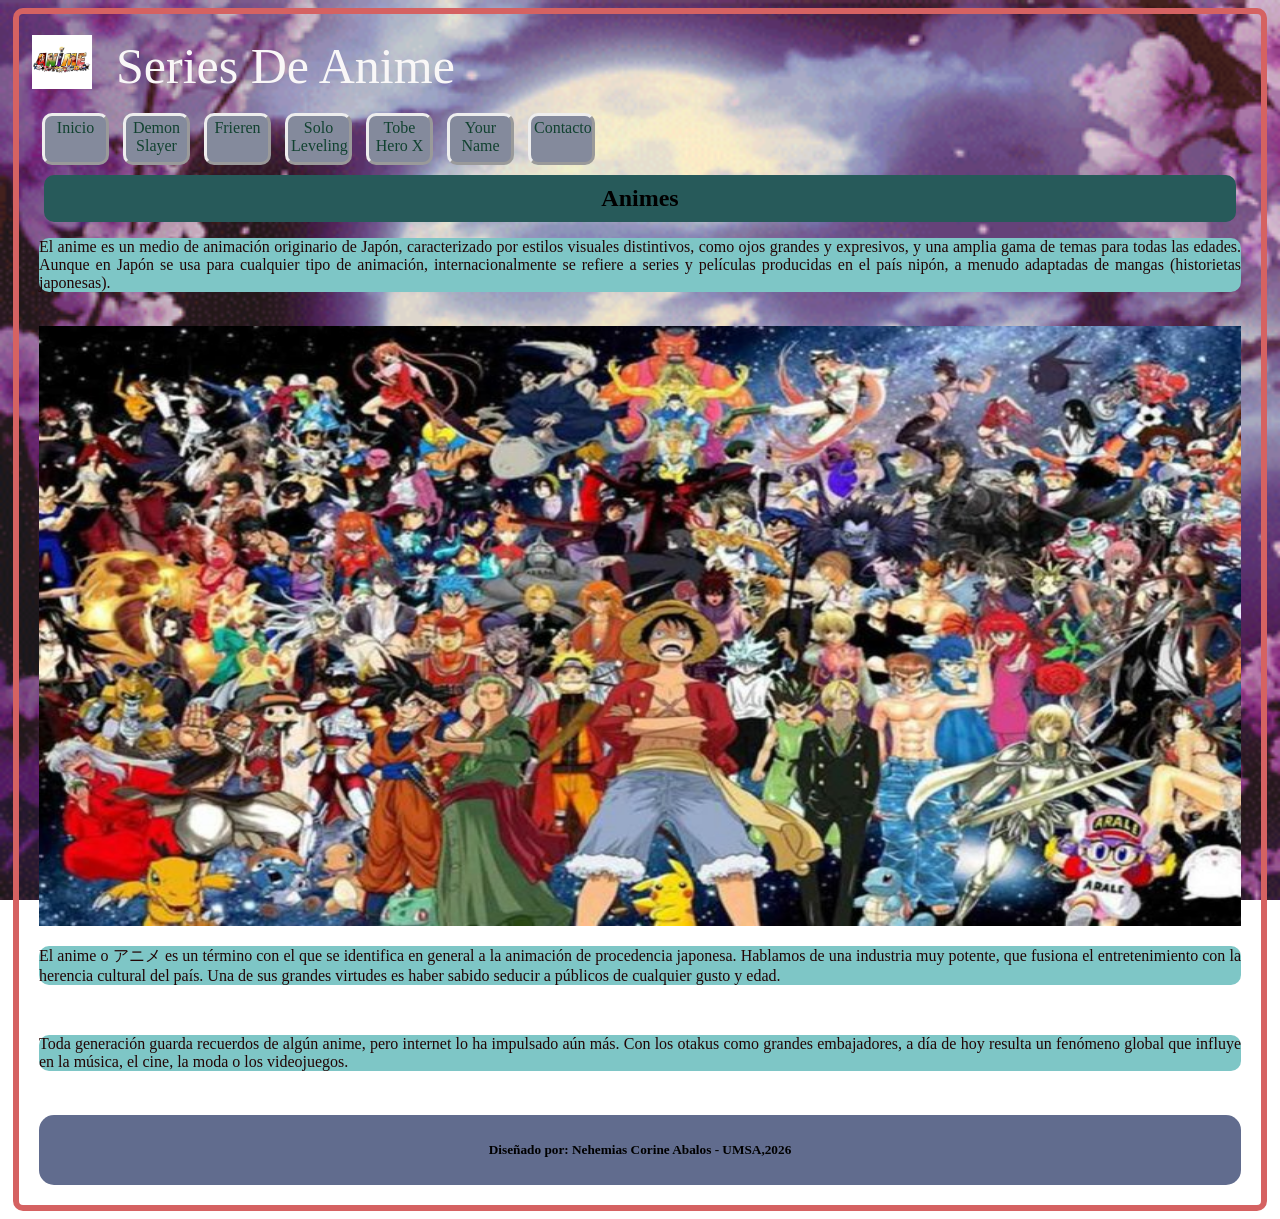
<file: index.html>
<!DOCTYPE html>
<html lang="en">
<head>
    <meta charset="UTF-8">
    <meta name="viewport" content="width=device-width, initial-scale=1.0">
    <title>Pagina de Anime</title>
    <link rel="stylesheet" href="css/estilo.css">
</head>
<body>
</html>
    <div class="padre">
        <header>
            <table>
                <tr>
                    <td><div class="logo"><img src="img/anime-logo-square.png" alt="" height="50px" width="60px"> </div></td>
                    <td><div class="titulo">Series De Anime</div></td>
                </tr>
            </table>
        </header>
        <nav>
            <table>
                <tr>
                    <td><div class="caja"><a href="#">Inicio</a></div></td>
                    <td><div class="caja"><a href="pag/Demon_Slayer.html">Demon Slayer</a></div></td>
                    <td><div class="caja"><a href="pag/Frieren.html">Frieren</a></div></td>
                    <td><div class="caja"><a href="pag/Solo_Leveling.html">Solo Leveling</a></div></td>
                    <td><div class="caja"><a href="pag/Tobe_HeroX.html">Tobe Hero X</a></div></td>
                    <td><div class="caja"><a href="pag/Your_Name.html">Your Name</a></div></td>
                    <td><div class="caja"><a href="pag/Contacto.html">Contacto</a></div></td>
                </tr>
            </table>
        </nav>
        <section>
            <h1 class="sub">Animes</h1>
            <p class="texto">El anime es un medio de animación originario de Japón, caracterizado por estilos visuales distintivos, como ojos grandes y expresivos, y una amplia gama de temas para todas las edades. Aunque en Japón se usa para cualquier tipo de animación, internacionalmente se refiere a series y películas producidas en el país nipón, a menudo adaptadas de mangas (historietas japonesas).</p><br>
            <img src="img/personajes-mas-populares-de-anime-660x4002x-768x491.jpg" height="600px" width="100%"> <br>
            <p class="texto">El anime o アニメ es un término con el que se identifica en general a la animación de procedencia japonesa. Hablamos de una industria muy potente, que fusiona el entretenimiento con la herencia cultural del país. Una de sus grandes virtudes es haber sabido seducir a públicos de cualquier gusto y edad.</p><br>
            <p class="texto">Toda generación guarda recuerdos de algún anime, pero internet lo ha impulsado aún más. Con los otakus como grandes embajadores, a día de hoy resulta un fenómeno global que influye en la música, el cine, la moda o los videojuegos.</p><br>
        </section>
        <footer>
            <h5>Diseñado por: Nehemias Corine Abalos - UMSA,2026</h5>
        </footer>
    </div>
</body>
</html>
</file>
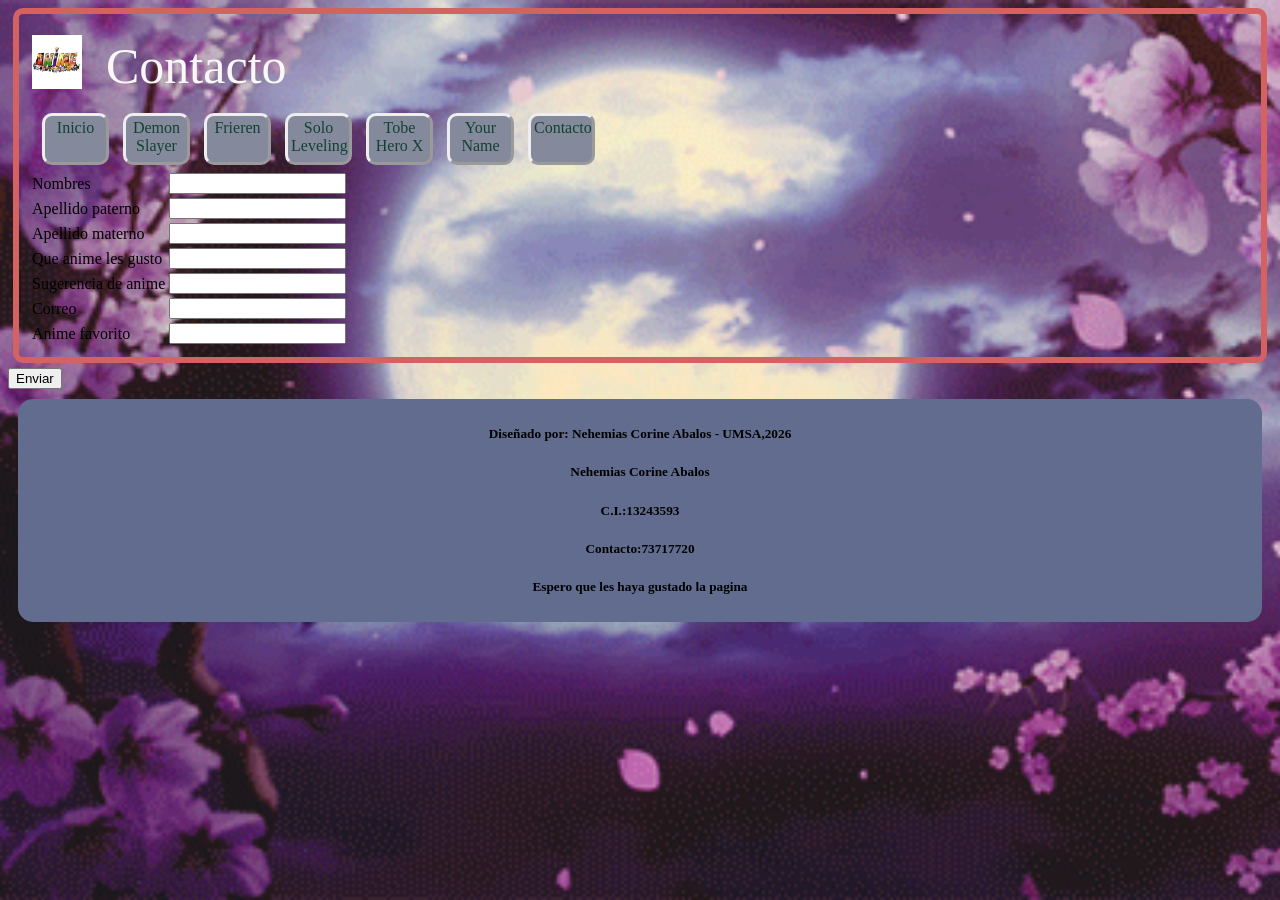
<file: pag/Contacto.html>
<!DOCTYPE html>
<html lang="en">
<head>
    <meta charset="UTF-8">
    <meta name="viewport" content="width=device-width, initial-scale=1.0">
    <title>Pagina de Anime</title>
    <link rel="stylesheet" href="../css/estilo.css">
</head>
<body>
</html>
    <div class="padre">
        <header>
            <table>
                <tr>
                    <td><div class="logo"><img src="../img/anime-logo-square.png" alt="" height="50px" width="50px"> </div></td>
                    <td><div class="titulo">Contacto</div></td>
                </tr>
            </table>
        </header>
        <nav>
            <table>
                <tr>
                    <td><div class="caja"><a href="../index.html">Inicio</a></div></td>
                    <td><div class="caja"><a href="../pag/Demon_Slayer.html">Demon Slayer</a></div></td>
                    <td><div class="caja"><a href="../pag/Frieren.html">Frieren</a></div></td>
                    <td><div class="caja"><a href="../pag/Solo_Leveling.html">Solo Leveling</a></div></td>
                    <td><div class="caja"><a href="../pag/Tobe_HeroX.html">Tobe Hero X</a></div></td>
                    <td><div class="caja"><a href="../pag/Your_Name.html">Your Name</a></div></td>
                    <td><div class="caja"><a href="#">Contacto</a></div></td>
                </tr>
            </table>
        </nav>
            <form>
                <table>
                    <tr>
                        <td>
                            <label>Nombres</label>
                        </td>
                        <td>
                            <input type="text">
                        </td>
                    </tr>
                    <tr>
                        <td>
                            <label>Apellido paterno</label>
                        </td>
                        <td>
                            <input type="text">
                        </td>
                    </tr>
                    <tr>
                        <td>
                            <label>Apellido materno</label>
                        </td>
                        <td>
                            <input type="text">
                        </td>
                    </tr>
                    <tr>
                        <td>
                            <label>Que anime les gusto</label>
                        </td>
                        <td>
                            <input type="text">
                    </tr>
                    <tr>
                        <td>
                            <label>Sugerencia de anime</label>
                        </td>
                        <td>
                            <input type="text">
                        </td>
                    </tr>
                    
                    <tr>
                        <td>
                            <label>Correo</label>
                        </td>
                        <td>
                            <input type="email">
                        </td>
                    </tr>
                    <tr>
                        <td>
                            <label>Anime favorito</label>
                        </td>
                        <td>
                            <input type="text">
                        </td>
                    </tr>
                </table>
            </form>
        </div>
    </div>
    <div class="enviar">
        <form>
            <button type="button">Enviar</button>
            <input type="hidden" name="action" value="enviar">
        </form>
    </div>
        <footer>
            <h5>Diseñado por: Nehemias Corine Abalos - UMSA,2026</h5>
            <h5>Nehemias Corine Abalos</h5>
            <h5>C.I.:13243593</h5>
            <h5>Contacto:73717720</h5>
            <h5>Espero que les haya gustado la pagina</h5>
        </footer>
    </div>
</body>
</html>
</file>
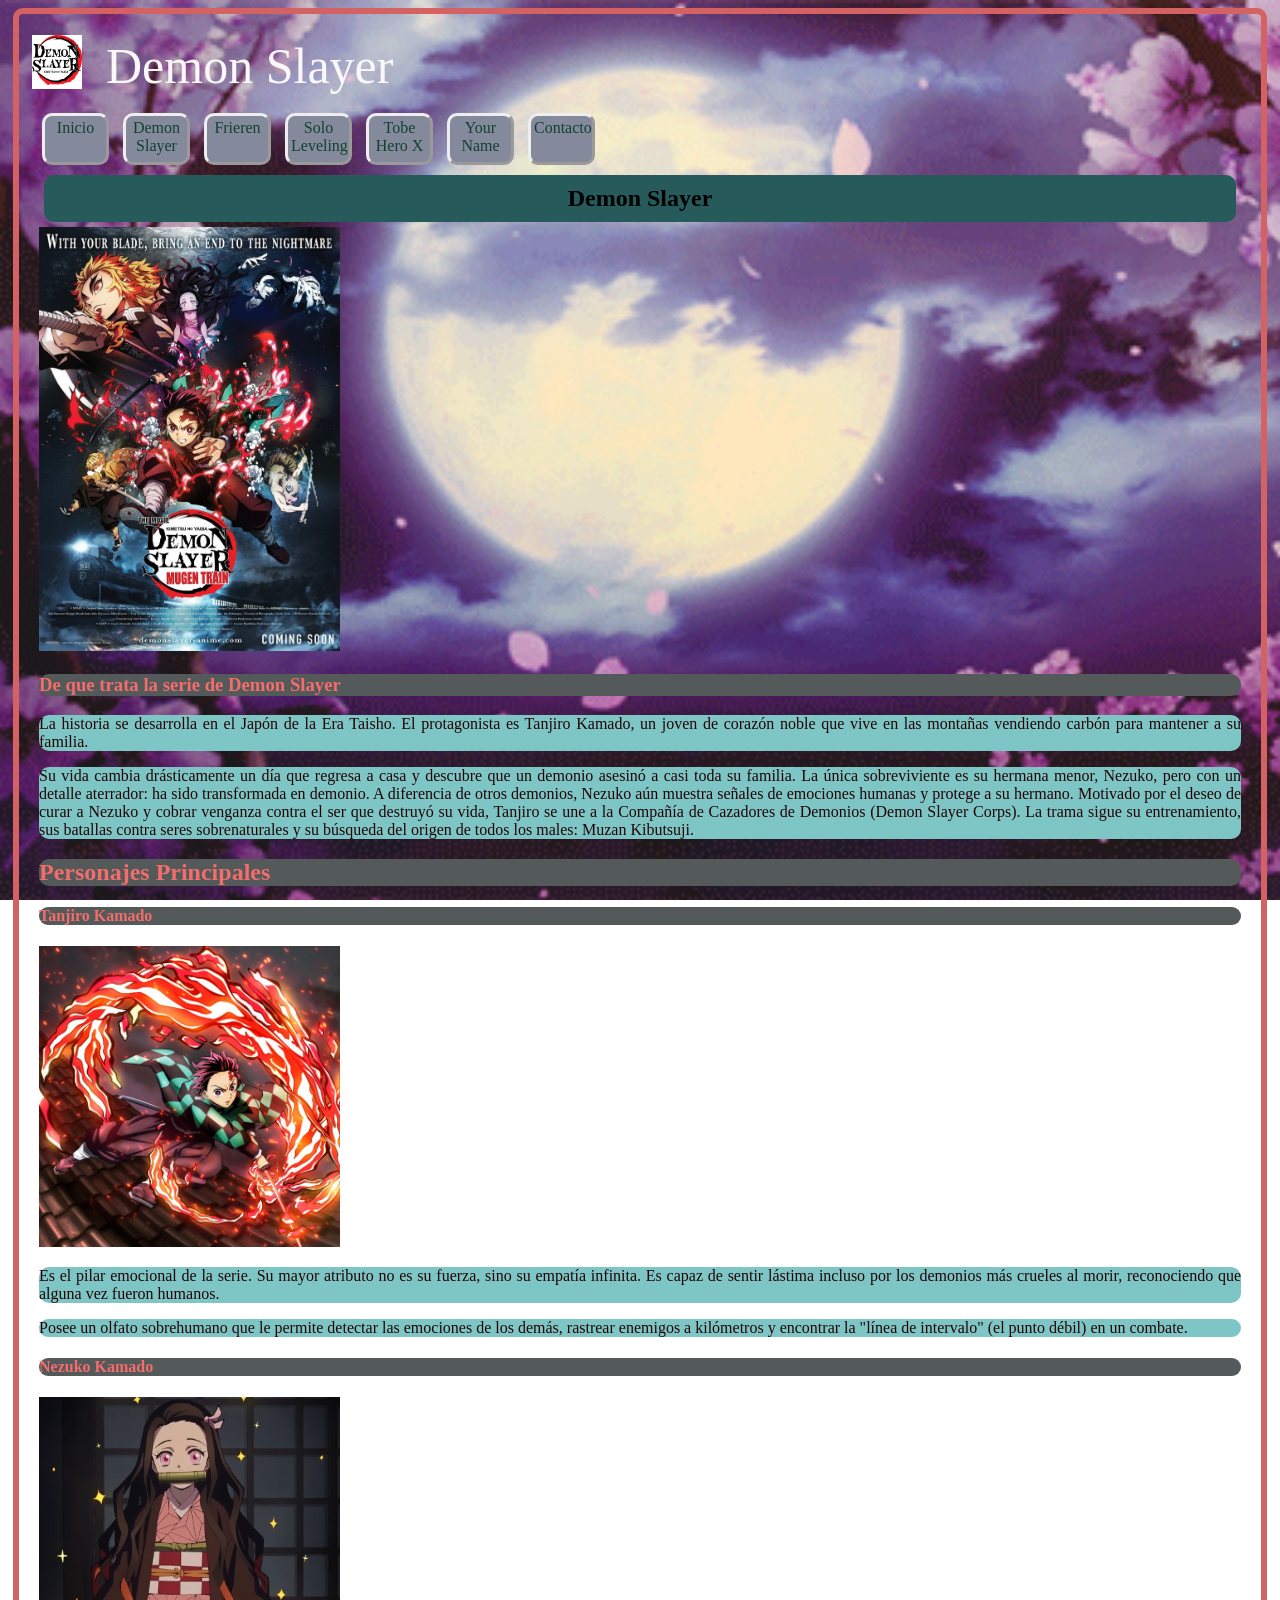
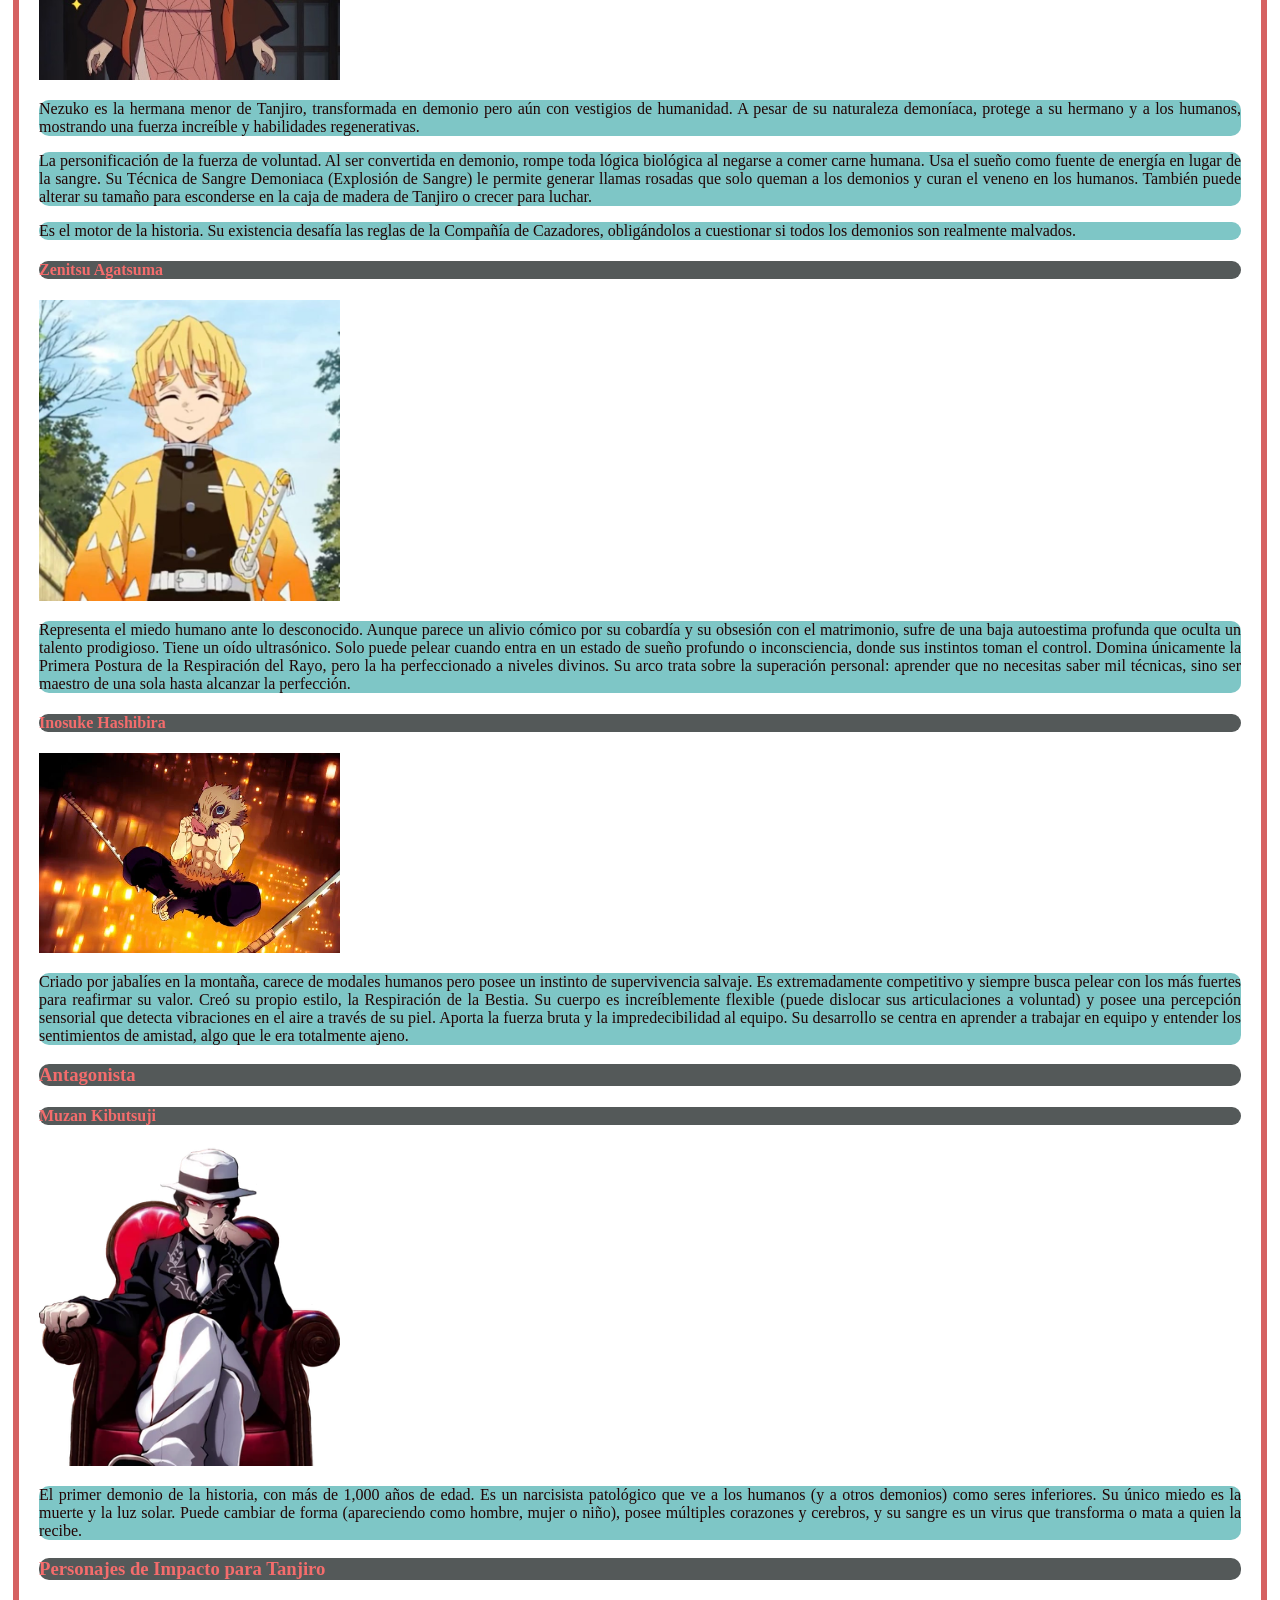
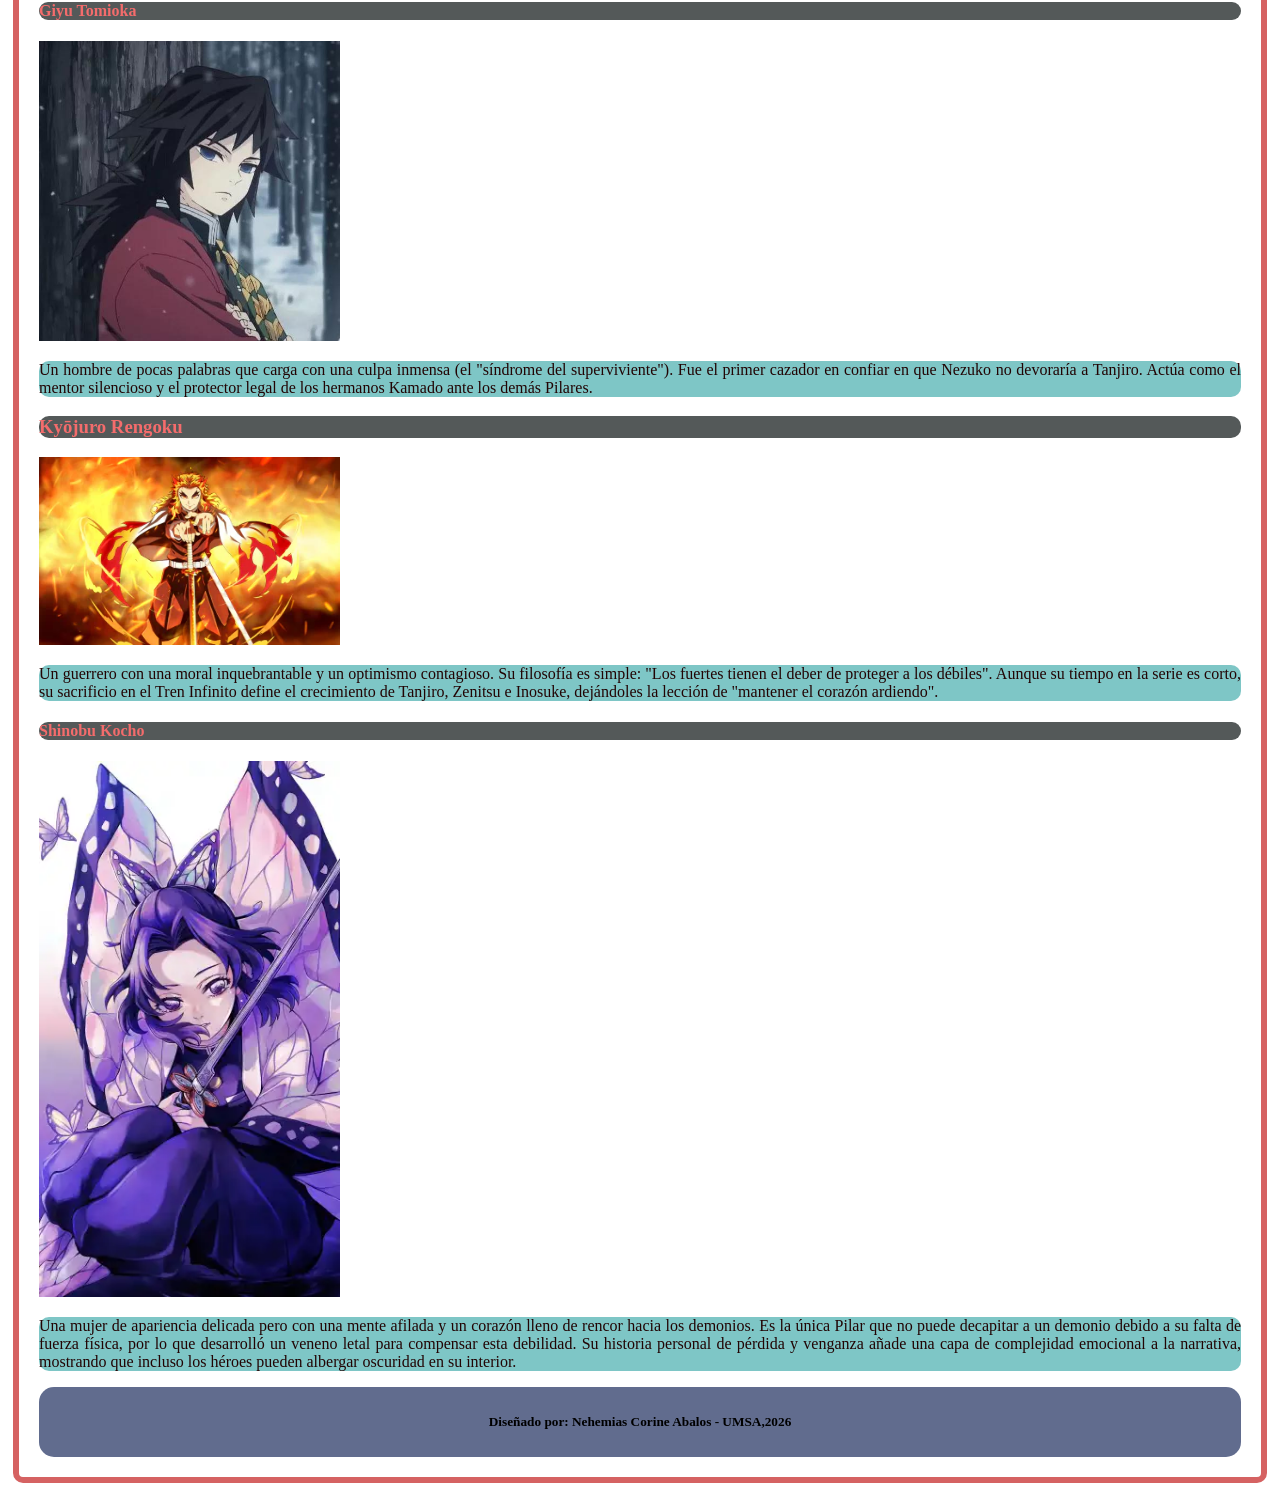
<file: pag/Demon_Slayer.html>
<!DOCTYPE html>
<html lang="en">
<head>
    <meta charset="UTF-8">
    <meta name="viewport" content="width=device-width, initial-scale=1.0">
    <title>Pagina de Anime</title>
    <link rel="stylesheet" href="../css/estilo.css">
</head>
<body>
</html>
    <div class="padre">
        <header>
            <table>
                <tr>
                    <td><div class="logo"><img src="../img/45053.webp" alt="" height="50px" width="50px"> </div></td>
                    <td><div class="titulo">Demon Slayer</div></td>
                </tr>
            </table>
        </header>
        <nav>
            <table>
                <tr>
                    <td><div class="caja"><a href="../index.html">Inicio</a></div></td>
                    <td><div class="caja"><a href="#">Demon Slayer</a></div></td>
                    <td><div class="caja"><a href="../pag/Frieren.html">Frieren</a></div></td>
                    <td><div class="caja"><a href="../pag/Solo_Leveling.html">Solo Leveling</a></div></td>
                    <td><div class="caja"><a href="../pag/Tobe_HeroX.html">Tobe Hero X</a></div></td>
                    <td><div class="caja"><a href="../pag/Your_Name.html">Your Name</a></div></td>
                    <td><div class="caja"><a href="../pag/Contacto.html">Contacto</a></div></td>
                </tr>
            </table>
        </nav>
        <section>
            <h1 class="sub">Demon Slayer</h1>
            <img src="../img/45049.jpg" alt="Demon Slayer" width="25%" height="25%">
            <h3 class="tex">De que trata la serie de Demon Slayer</h3>
            <p class="texto">La historia se desarrolla en el Japón de la Era Taisho. El protagonista es Tanjiro Kamado, un joven de corazón noble que vive en las montañas vendiendo carbón para mantener a su familia.</p>
            <p class="texto">Su vida cambia drásticamente un día que regresa a casa y descubre que un demonio asesinó a casi toda su familia. La única sobreviviente es su hermana menor, Nezuko, pero con un detalle aterrador: ha sido transformada en demonio.
            A diferencia de otros demonios, Nezuko aún muestra señales de emociones humanas y protege a su hermano. Motivado por el deseo de curar a Nezuko y cobrar venganza contra el ser que destruyó su vida, Tanjiro se une a la Compañía de Cazadores de Demonios (Demon Slayer Corps). La trama sigue su entrenamiento, sus batallas contra seres sobrenaturales y su búsqueda del origen de todos los males: Muzan Kibutsuji.</p>
            <h2 class="tex">Personajes Principales</h2>
            <h4 class="tex">Tanjiro Kamado</h4>
            <img src="../img/45073.jpg" alt="" width="25%" height="25%">
            <p class="texto">Es el pilar emocional de la serie. Su mayor atributo no es su fuerza, sino 
                su empatía infinita. Es capaz de sentir lástima incluso por los demonios más crueles al morir, reconociendo que alguna vez fueron humanos.</p>
            <p class="texto"> Posee un olfato sobrehumano que le permite detectar las emociones de los demás, rastrear enemigos a kilómetros y encontrar la "línea de intervalo" (el punto débil) en un combate.</p>
            <h4 class="tex">Nezuko Kamado</h4>
            <img src="../img/45074.jpg" alt="" width="25%" height="25%">
            <p class="texto">Nezuko es la hermana menor de Tanjiro, transformada en demonio pero aún con vestigios de humanidad. A pesar de su naturaleza demoníaca, protege a su hermano y a los humanos, mostrando una fuerza increíble y habilidades regenerativas.</p>
            <p class="texto">La personificación de la fuerza de voluntad. Al ser convertida en demonio, rompe toda lógica biológica al negarse a comer carne humana. Usa el sueño como fuente de energía en lugar de la sangre.
                Su Técnica de Sangre Demoniaca (Explosión de Sangre) le permite generar llamas rosadas que solo queman a los demonios y curan el veneno en los humanos. También puede alterar su tamaño para esconderse en la caja de madera de Tanjiro o crecer para luchar.</p>
                <p class="texto">Es el motor de la historia. Su existencia desafía las reglas de la Compañía de Cazadores, obligándolos a cuestionar si todos los demonios son realmente malvados.</p>
            <h4 class="tex">Zenitsu Agatsuma</h4>
            <img src="../img/45075.jpg" alt="" width="25%" height="25%">
            <p class="texto">Representa el miedo humano ante lo desconocido. Aunque parece un alivio cómico por su cobardía y su obsesión con el matrimonio, sufre de una baja autoestima profunda que oculta un talento prodigioso.
                Tiene un oído ultrasónico. Solo puede pelear cuando entra en un estado de sueño profundo o inconsciencia, donde sus instintos toman el control. Domina únicamente la Primera Postura de la Respiración del Rayo, pero la ha perfeccionado a niveles divinos.
                Su arco trata sobre la superación personal: aprender que no necesitas saber mil técnicas, sino ser maestro de una sola hasta alcanzar la perfección.</p>
            <h4 class="tex">Inosuke Hashibira</h4>
            <img src="../img/45076.webp" alt="" width="25%" height="25%">
            <p class="texto">Criado por jabalíes en la montaña, carece de modales humanos pero posee un instinto de supervivencia salvaje. Es extremadamente competitivo y siempre busca pelear con los más fuertes para reafirmar su valor.
                Creó su propio estilo, la Respiración de la Bestia. Su cuerpo es increíblemente flexible (puede dislocar sus articulaciones a voluntad) y posee una percepción sensorial que detecta vibraciones en el aire a través de su piel.
                Aporta la fuerza bruta y la impredecibilidad al equipo. Su desarrollo se centra en aprender a trabajar en equipo y entender los sentimientos de amistad, algo que le era totalmente ajeno.</p>
            <h3 class="tex">Antagonista</h3>
            <h4 class="tex">Muzan Kibutsuji</h4>
            <img src="../img/45077.webp" alt="" width="25%" height="25%">
            <p class="texto">El primer demonio de la historia, con más de 1,000 años de edad. Es un narcisista patológico que ve a los humanos (y a otros demonios) como seres inferiores. Su único miedo es la muerte y la luz solar.
                Puede cambiar de forma (apareciendo como hombre, mujer o niño), posee múltiples corazones y cerebros, y su sangre es un virus que transforma o mata a quien la recibe.</p>
            <h3 class="tex">Personajes de Impacto para Tanjiro</h3>
            <h4 class="tex">Giyu Tomioka</h4>
            <img src="../img/45078.jpg" alt="" width="25%" height="25%">
            <p class="texto">Un hombre de pocas palabras que carga con una culpa inmensa (el "síndrome del superviviente"). Fue el primer cazador en confiar en que Nezuko no devoraría a Tanjiro.
                Actúa como el mentor silencioso y el protector legal de los hermanos Kamado ante los demás Pilares.</p>
            <h3 class="tex">Kyōjuro Rengoku</h3>
            <img src="../img/45079.webp" alt="" width="25%" height="25%">
            <p class="texto">Un guerrero con una moral inquebrantable y un optimismo contagioso. Su filosofía es simple: "Los fuertes tienen el deber de proteger a los débiles".
                Aunque su tiempo en la serie es corto, su sacrificio en el Tren Infinito define el crecimiento de Tanjiro, Zenitsu e Inosuke, dejándoles la lección de "mantener el corazón ardiendo".</p>
            <h4 class="tex">Shinobu Kocho</h4>
            <img src="../img/45080.webp" alt="" width="25%" height="25%">
            <p class="texto">Una mujer de apariencia delicada pero con una mente afilada y un corazón lleno de rencor hacia los demonios. Es la única Pilar que no puede decapitar a un demonio debido a su falta de fuerza física, por lo que desarrolló un veneno letal para compensar esta debilidad.
                Su historia personal de pérdida y venganza añade una capa de complejidad emocional a la narrativa, mostrando que incluso los héroes pueden albergar oscuridad en su interior.</p>
            </p>
        </section>
        <footer>
            <h5>Diseñado por: Nehemias Corine Abalos - UMSA,2026</h5>
        </footer>
    </div>
</body>
</html>
</file>
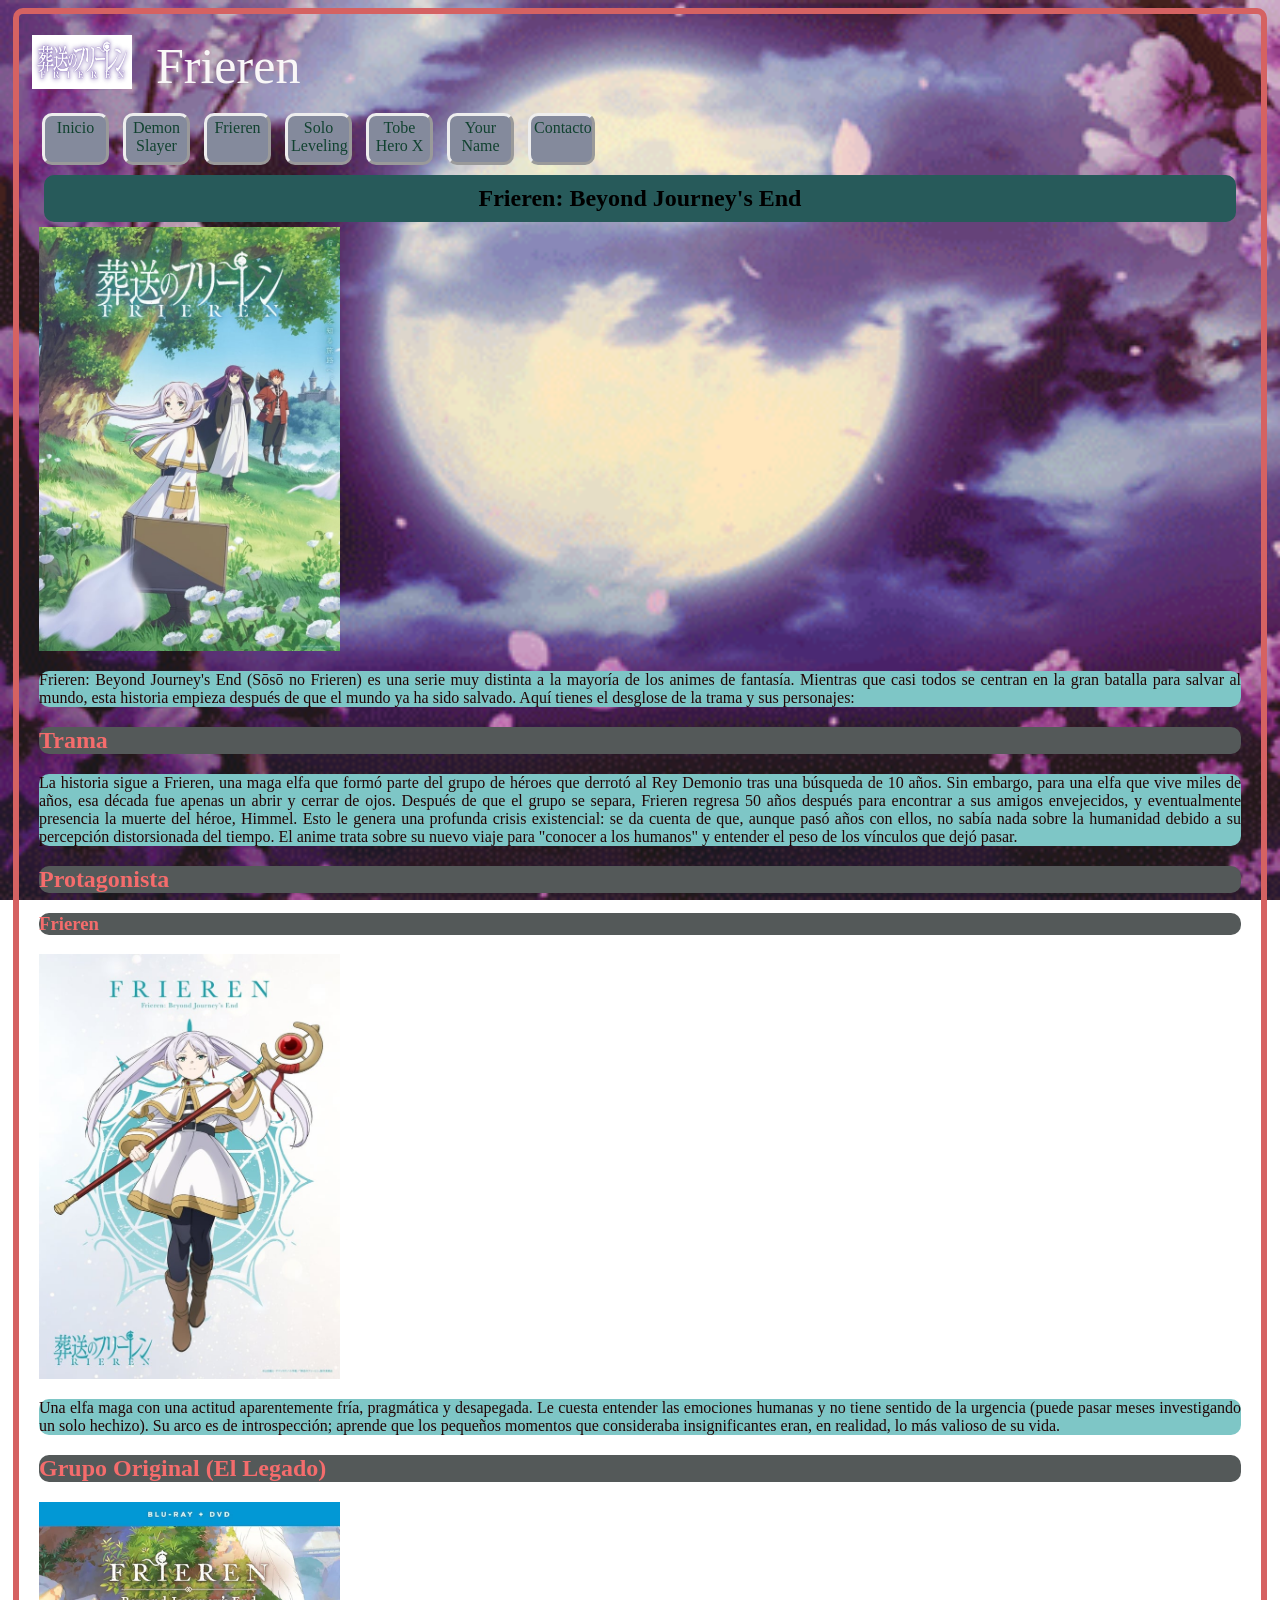
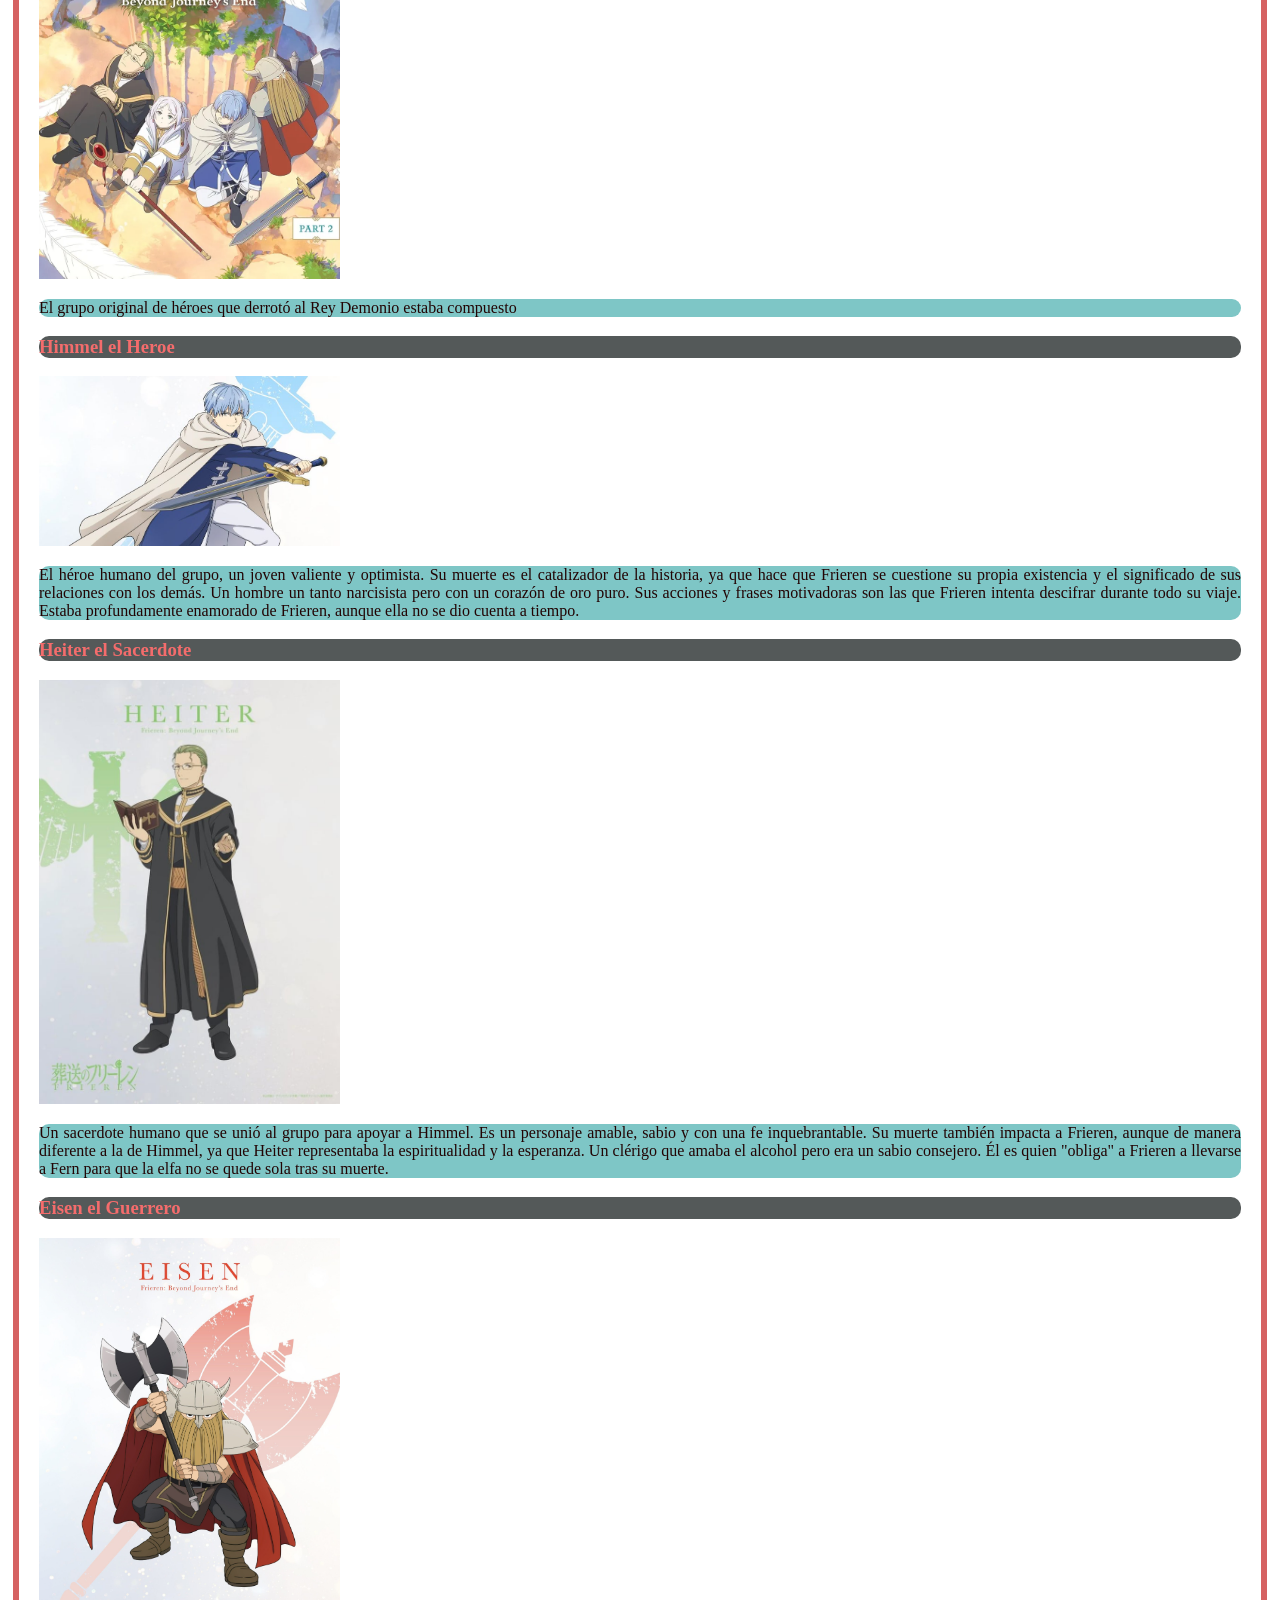
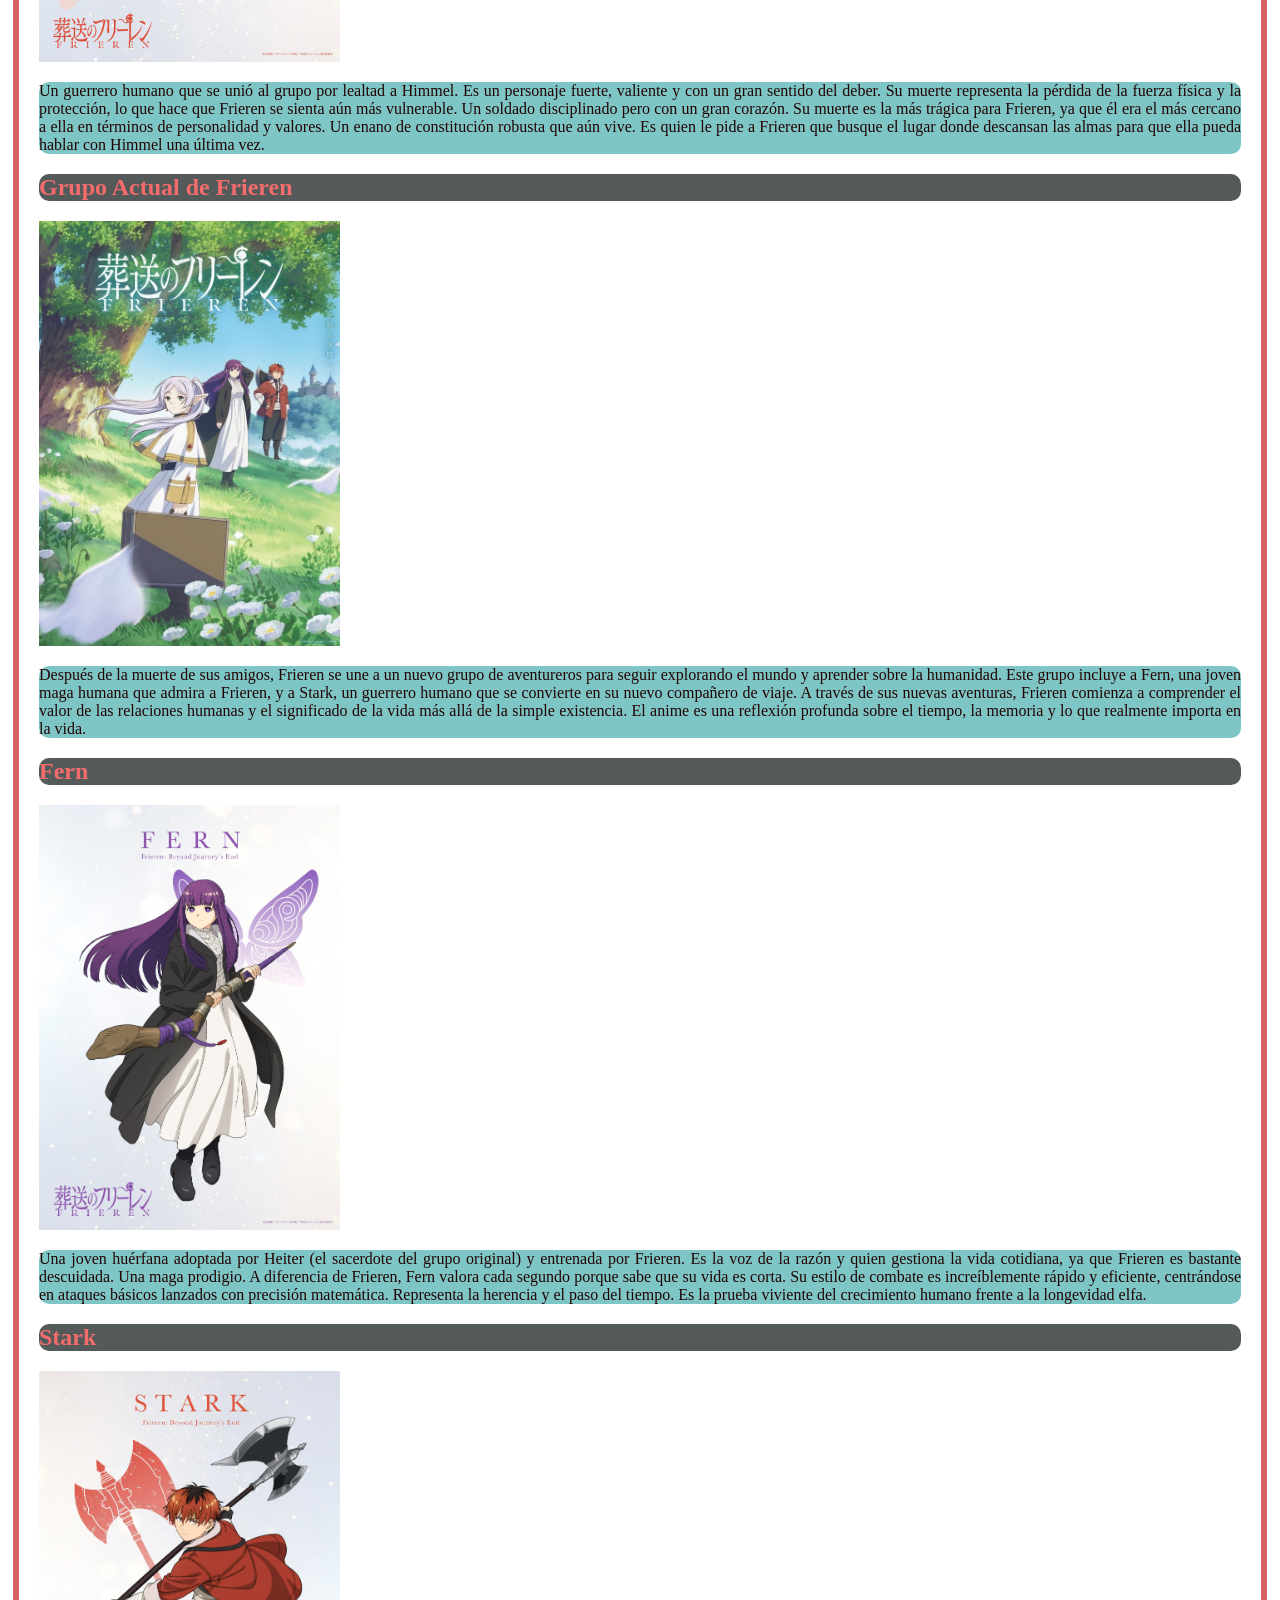
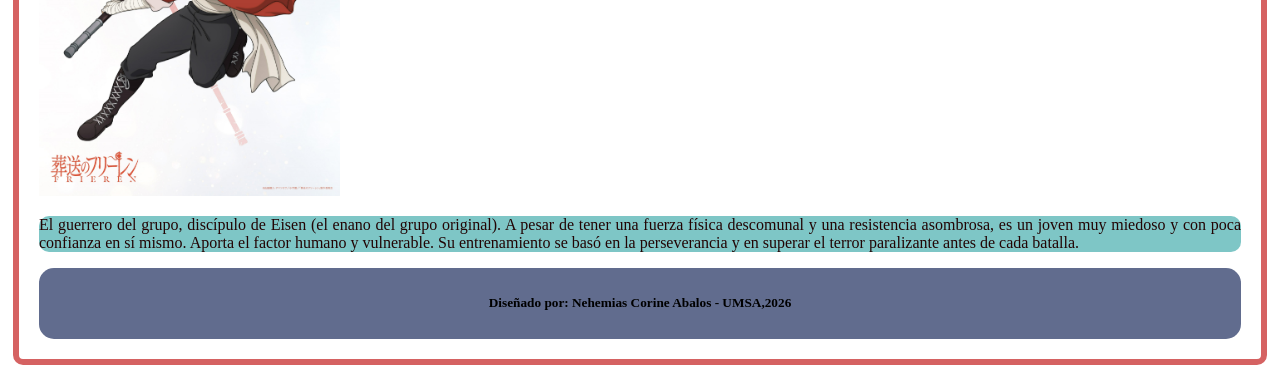
<file: pag/Frieren.html>
<!DOCTYPE html>
<html lang="en">
<head>
    <meta charset="UTF-8">
    <meta name="viewport" content="width=device-width, initial-scale=1.0">
    <title>Pagina de Anime</title>
    <link rel="stylesheet" href="../css/estilo.css">
</head>
<body>
</html>
    <div class="padre">
        <header>
            <table>
                <tr>
                    <td><div class="logo"><img src="../img/Sōsō_no_Frieren_logo.png" alt="" height="50px" width="100px"> </div></td>
                    <td><div class="titulo">Frieren</div></td>
                </tr>
            </table>
        </header>
        <nav>
            <table>
                <tr>
                    <td><div class="caja"><a href="../index.html">Inicio</a></div></td>
                    <td><div class="caja"><a href="../pag/Demon_Slayer.html">Demon Slayer</a></div></td>
                    <td><div class="caja"><a href="#">Frieren</a></div></td>
                    <td><div class="caja"><a href="../pag/Solo_Leveling.html">Solo Leveling</a></div></td>
                    <td><div class="caja"><a href="../pag/Tobe_HeroX.html">Tobe Hero X</a></div></td>
                    <td><div class="caja"><a href="../pag/Your_Name.html">Your Name</a></div></td>
                    <td><div class="caja"><a href="../pag/Contacto.html">Contacto</a></div></td>
                </tr>
            </table>
        </nav>
        <section>
            <h1 class="sub">Frieren: Beyond Journey's End</h1>
            <img src="../img/45057.jpg" alt="" height="25%" width="25%">
            <p class="texto">Frieren: Beyond Journey's End (Sōsō no Frieren) es una serie muy distinta a la mayoría de los animes de fantasía. Mientras que casi todos se centran en la gran batalla para salvar al mundo, esta historia empieza después de que el mundo ya ha sido salvado.
                Aquí tienes el desglose de la trama y sus personajes:</p>
            <h2 class="tex">Trama</h2>
            <p class="texto">La historia sigue a Frieren, una maga elfa que formó parte del grupo de héroes que derrotó al Rey Demonio tras una búsqueda de 10 años. Sin embargo, para una elfa que vive miles de años, esa década fue apenas un abrir y cerrar de ojos.
                Después de que el grupo se separa, Frieren regresa 50 años después para encontrar a sus amigos envejecidos, y eventualmente presencia la muerte del héroe, Himmel. Esto le genera una profunda crisis existencial: se da cuenta de que, aunque pasó años con ellos, no sabía nada sobre la humanidad debido a su percepción distorsionada del tiempo. El anime trata sobre su nuevo viaje para "conocer a los humanos" y entender el peso de los vínculos que dejó pasar.</p>
                <h2 class="tex">Protagonista</h2>
                <h3 class="tex">Frieren</h3>
                <img src="../img/45055.jpg" alt="" height="25%" width="25%">
                <p class="texto">Una elfa maga con una actitud aparentemente fría, pragmática y desapegada. Le cuesta entender las emociones humanas y no tiene sentido de la urgencia (puede pasar meses investigando un solo hechizo).
                    Su arco es de introspección; aprende que los pequeños momentos que consideraba insignificantes eran, en realidad, lo más valioso de su vida.
                </p>
                <h2 class="tex">Grupo Original (El Legado)</h2>
                <img src="../img/45054.webp" alt="" height="25%" width="25%">
                <p class="texto">El grupo original de héroes que derrotó al Rey Demonio estaba compuesto
                <h3 class="tex">Himmel el Heroe</h3>
                <img src="../img/frieren-himmel-battle-character-visual-e1693745550446.jpg" alt="" height="25%" width="25%">
                <p class="texto">El héroe humano del grupo, un joven valiente y optimista. Su muerte es el catalizador de la historia, ya que hace que Frieren se cuestione su propia existencia y el significado de sus relaciones con los demás.
                    Un hombre un tanto narcisista pero con un corazón de oro puro. Sus acciones y frases motivadoras son las que Frieren intenta descifrar durante todo su viaje. Estaba profundamente enamorado de Frieren, aunque ella no se dio cuenta a tiempo.</p>
                <h3 class="tex">Heiter el Sacerdote</h3>
                <img src="../img/how-strong-was-heiter-v0-zskvpri0b6rg1.jpeg" alt="" height="25%" width="25%">
                <p class="texto">Un sacerdote humano que se unió al grupo para apoyar a Himmel. Es un personaje amable, sabio y con una fe inquebrantable. Su muerte también impacta a Frieren, aunque de manera diferente a la de Himmel, ya que Heiter representaba la espiritualidad y la esperanza.
                    Un clérigo que amaba el alcohol pero era un sabio consejero. Él es quien "obliga" a Frieren a llevarse a Fern para que la elfa no se quede sola tras su muerte.</p>
                <h3 class="tex">Eisen el Guerrero</h3>
                <img src="../img/frieren-eisen-battle-character-visual-scaled.jpg" alt="" height="25%" width="25%">
                <p class="texto">Un guerrero humano que se unió al grupo por lealtad a Himmel. Es un personaje fuerte, valiente y con un gran sentido del deber. Su muerte representa la pérdida de la fuerza física y la protección, lo que hace que Frieren se sienta aún más vulnerable.
                    Un soldado disciplinado pero con un gran corazón. Su muerte es la más trágica para Frieren, ya que él era el más cercano a ella en términos de personalidad y valores.
                    Un enano de constitución robusta que aún vive. Es quien le pide a Frieren que busque el lugar donde descansan las almas para que ella pueda hablar con Himmel una última vez.</p>
                <h2 class="tex">Grupo Actual de Frieren</h2>
                <img src="../img/45057.jpg" alt="" height="25%" width="25%">
                <p class="texto">Después de la muerte de sus amigos, Frieren se une a un nuevo grupo de aventureros para seguir explorando el mundo y aprender sobre la humanidad. Este grupo incluye a Fern, una joven maga humana que admira a Frieren, y a Stark, un guerrero humano que se convierte en su nuevo compañero de viaje.
                    A través de sus nuevas aventuras, Frieren comienza a comprender el valor de las relaciones humanas y el significado de la vida más allá de la simple existencia. El anime es una reflexión profunda sobre el tiempo, la memoria y lo que realmente importa en la vida.</p>
                <h2 class="tex">Fern</h2>
                <img src="../img/filters_quality(95)format(webp).jpeg" alt="" height="25%" width="25%">
                <p class="texto">Una joven huérfana adoptada por Heiter (el sacerdote del grupo original) y entrenada por Frieren. Es la voz de la razón y quien gestiona la vida cotidiana, ya que Frieren es bastante descuidada.
                    Una maga prodigio. A diferencia de Frieren, Fern valora cada segundo porque sabe que su vida es corta. Su estilo de combate es increíblemente rápido y eficiente, centrándose en ataques básicos lanzados con precisión matemática.
                    Representa la herencia y el paso del tiempo. Es la prueba viviente del crecimiento humano frente a la longevidad elfa.
                </p>
                <h2 class="tex">Stark</h2>
                <img src="../img/filters_quality(95)format(webp) (1).jpeg" alt="" height="25%" width="25%">
                <p class="texto">El guerrero del grupo, discípulo de Eisen (el enano del grupo original). A pesar de tener una fuerza física descomunal y una resistencia asombrosa, es un joven muy miedoso y con poca confianza en sí mismo.
                    Aporta el factor humano y vulnerable. Su entrenamiento se basó en la perseverancia y en superar el terror paralizante antes de cada batalla.
                </p>  
            </p>
        </section>
        <footer>
            <h5>Diseñado por: Nehemias Corine Abalos - UMSA,2026</h5>
        </footer>
    </div>
</body>
</html>
</file>
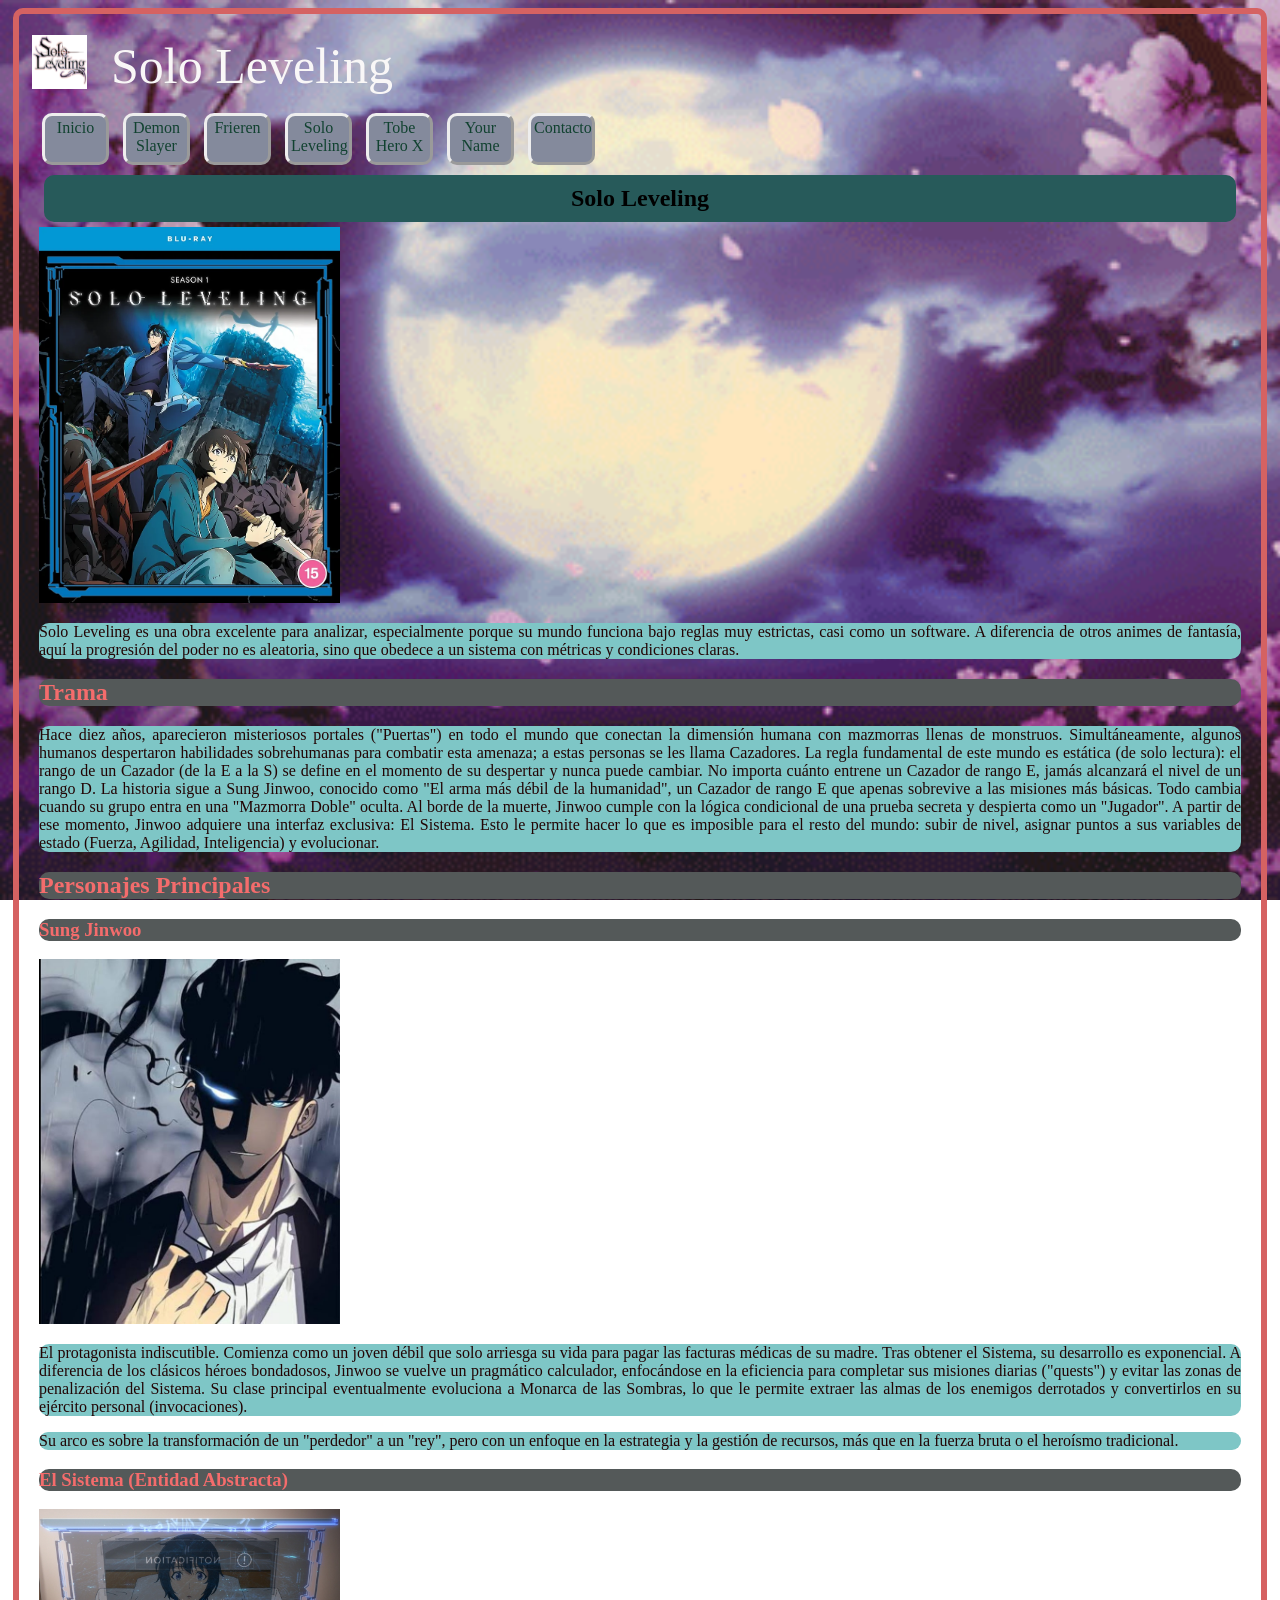
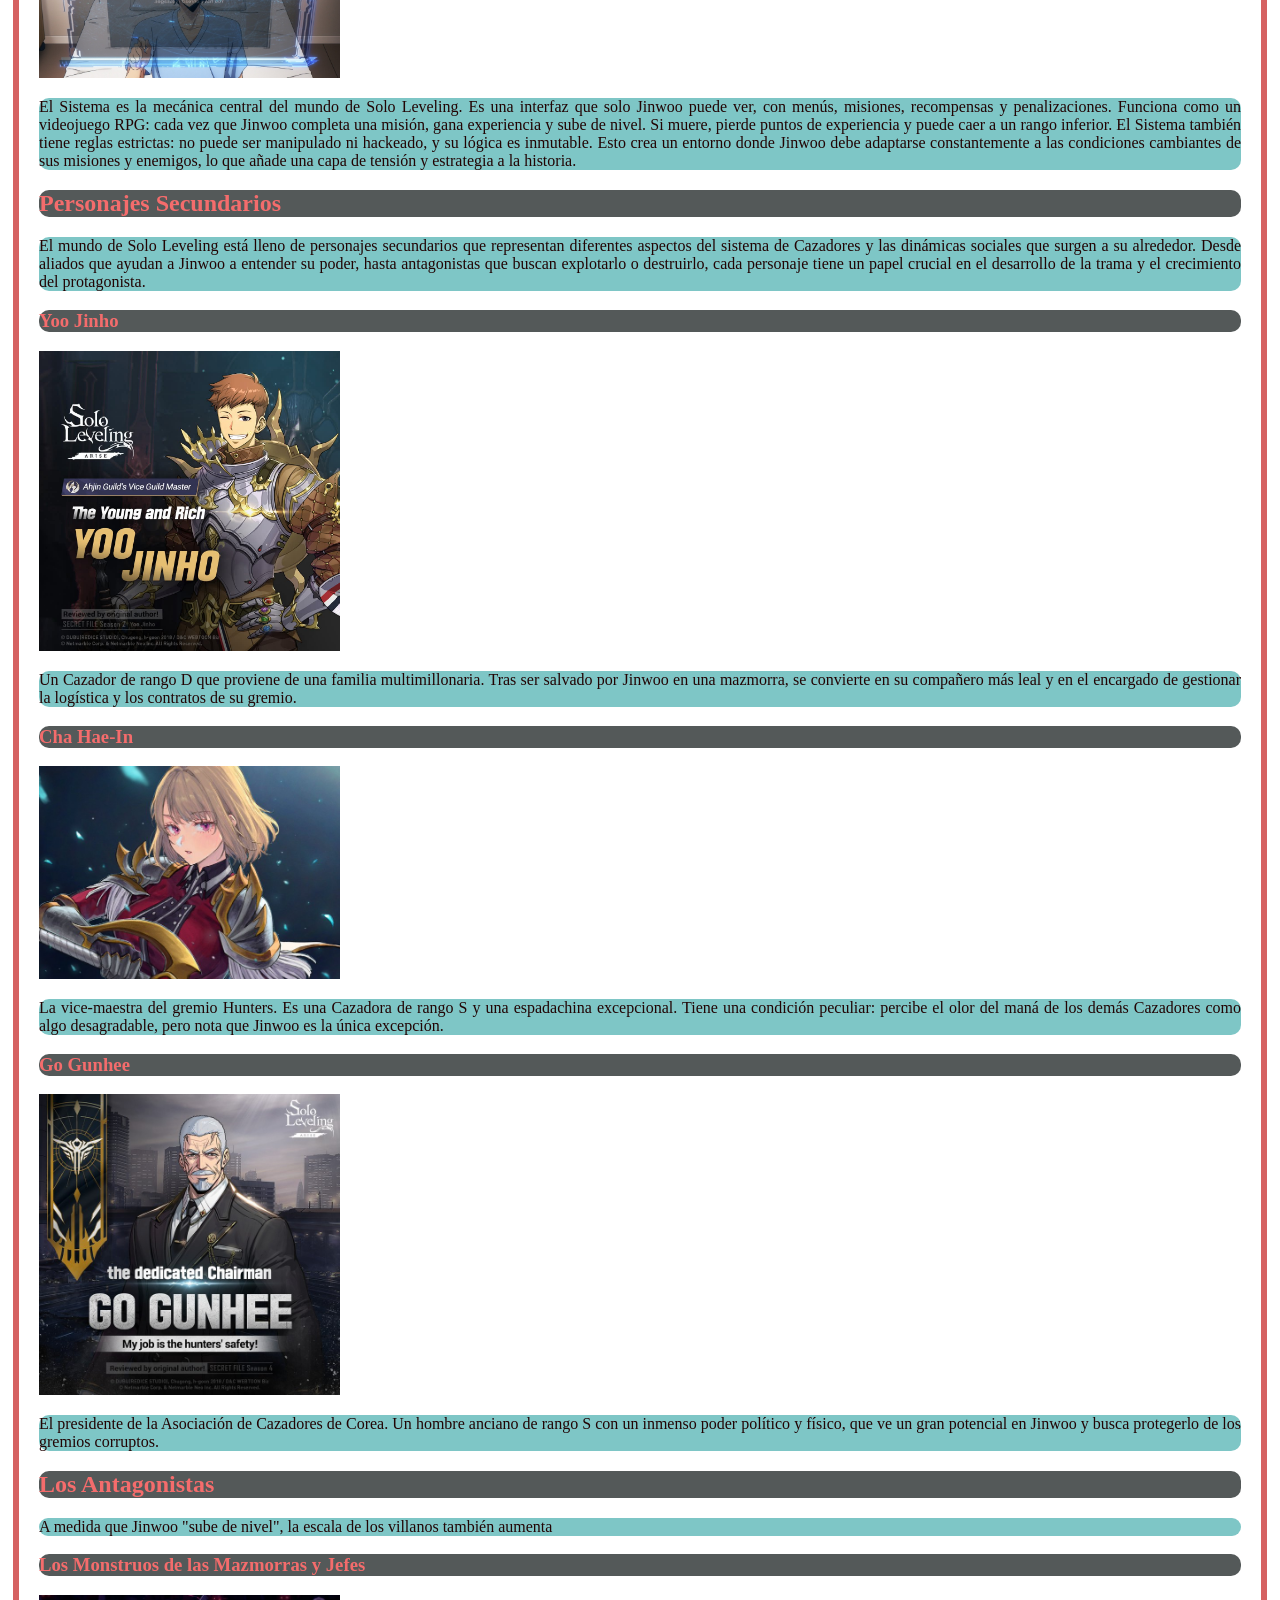
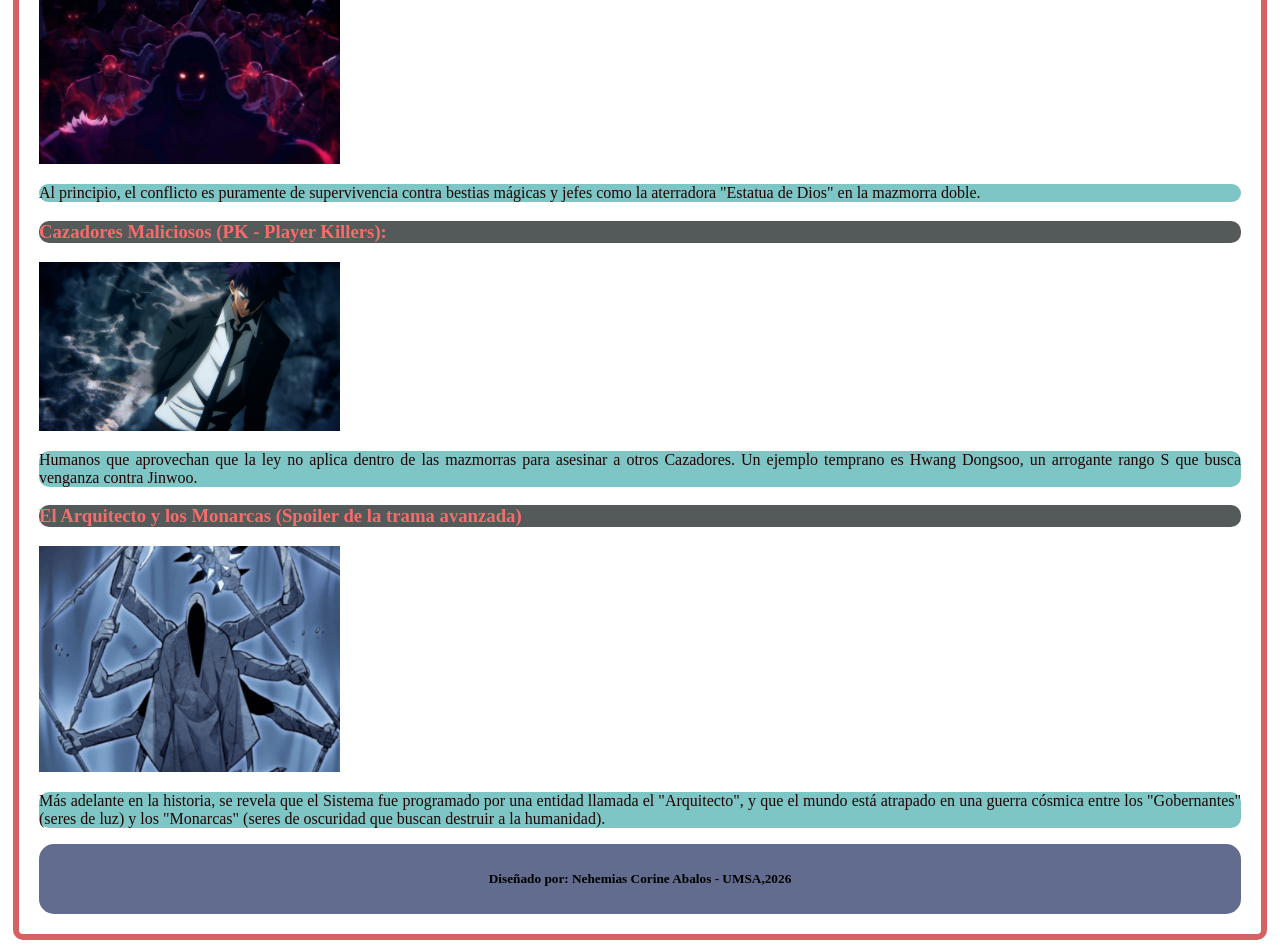
<file: pag/Solo_Leveling.html>
<!DOCTYPE html>
<html lang="en">
<head>
    <meta charset="UTF-8">
    <meta name="viewport" content="width=device-width, initial-scale=1.0">
    <title>Pagina de Anime</title>
    <link rel="stylesheet" href="../css/estilo.css">
</head>
<body>
</html>
    <div class="padre">
        <header>
            <table>
                <tr>
                    <td><div class="logo"><img src="../img/auFfwbIGBYTU1eqzrV4aNCbUanI.webp" alt="" height="50px" width="55px"> </div></td>
                    <td><div class="titulo">Solo Leveling</div></td>
                </tr>
            </table>
        </header>
        <nav>
            <table>
                <tr>
                    <td><div class="caja"><a href="../index.html">Inicio</a></div></td>
                    <td><div class="caja"><a href="../pag/Demon_Slayer.html">Demon Slayer</a></div></td>
                    <td><div class="caja"><a href="../pag/Frieren.html">Frieren</a></div></td>
                    <td><div class="caja"><a href="#">Solo Leveling</a></div></td>
                    <td><div class="caja"><a href="../pag/Tobe_HeroX.html">Tobe Hero X</a></div></td>
                    <td><div class="caja"><a href="../pag/Your_Name.html">Your Name</a></div></td>
                    <td><div class="caja"><a href="../pag/Contacto.html">Contacto</a></div></td>
                </tr>
            </table>
        </nav>
        <section>
            <h1 class="sub">Solo Leveling</h1>
            <img src="../img/45103.webp" alt="" height="25%" width="25%">
                <p class="texto">Solo Leveling es una obra excelente para analizar, especialmente porque su mundo funciona bajo reglas muy estrictas, casi como un software. A diferencia de otros animes de fantasía, aquí la progresión del poder no es aleatoria, sino que obedece a un sistema con métricas y condiciones claras.</p>
                <h2 class="tex">Trama</h2>
                <p class="texto">Hace diez años, aparecieron misteriosos portales ("Puertas") en todo el mundo que conectan la dimensión humana con mazmorras llenas de monstruos. Simultáneamente, algunos humanos despertaron habilidades sobrehumanas para combatir esta amenaza; a estas personas se les llama Cazadores.
                    La regla fundamental de este mundo es estática (de solo lectura): el rango de un Cazador (de la E a la S) se define en el momento de su despertar y nunca puede cambiar. No importa cuánto entrene un Cazador de rango E, jamás alcanzará el nivel de un rango D.
                    La historia sigue a Sung Jinwoo, conocido como "El arma más débil de la humanidad", un Cazador de rango E que apenas sobrevive a las misiones más básicas. Todo cambia cuando su grupo entra en una "Mazmorra Doble" oculta. Al borde de la muerte, Jinwoo cumple con la lógica condicional de una prueba secreta y despierta como un "Jugador". A partir de ese momento, Jinwoo adquiere una interfaz exclusiva: El Sistema. Esto le permite hacer lo que es imposible para el resto del mundo: subir de nivel, asignar puntos a sus variables de estado (Fuerza, Agilidad, Inteligencia) y evolucionar.
                </p>
                <h2 class="tex">Personajes Principales</h2>
                <h3 class="tex">Sung Jinwoo</h3>
                <img src="../img/45104.jpg" alt="" height="25%" width="25%">
                <p class="texto">El protagonista indiscutible. Comienza como un joven débil que solo arriesga su vida para pagar las facturas médicas de su madre. Tras obtener el Sistema, su desarrollo es exponencial. A diferencia de los clásicos héroes bondadosos, Jinwoo se vuelve un pragmático calculador, enfocándose en la eficiencia para completar sus misiones diarias ("quests") y evitar las zonas de penalización del Sistema. Su clase principal eventualmente evoluciona a Monarca de las Sombras, lo que le permite extraer las almas de los enemigos derrotados y convertirlos en su ejército personal (invocaciones).</p>
                <p class="texto">Su arco es sobre la transformación de un "perdedor" a un "rey", pero con un enfoque en la estrategia y la gestión de recursos, más que en la fuerza bruta o el heroísmo tradicional.</p>
                <h3 class="tex">El Sistema (Entidad Abstracta)</h3>
                <img src="../img/45111.jpg" alt="" height="25%" width="25%">
                <p class="texto">El Sistema es la mecánica central del mundo de Solo Leveling. Es una interfaz que solo Jinwoo puede ver, con menús, misiones, recompensas y penalizaciones. Funciona como un videojuego RPG: cada vez que Jinwoo completa una misión, gana experiencia y sube de nivel. Si muere, pierde puntos de experiencia y puede caer a un rango inferior.
                    El Sistema también tiene reglas estrictas: no puede ser manipulado ni hackeado, y su lógica es inmutable. Esto crea un entorno donde Jinwoo debe adaptarse constantemente a las condiciones cambiantes de sus misiones y enemigos, lo que añade una capa de tensión y estrategia a la historia.</p>
                <h2 class="tex">Personajes Secundarios</h2>
                <p class="texto">El mundo de Solo Leveling está lleno de personajes secundarios que representan diferentes aspectos del sistema de Cazadores y las dinámicas sociales que surgen a su alrededor. Desde aliados que ayudan a Jinwoo a entender su poder, hasta antagonistas que buscan explotarlo o destruirlo, cada personaje tiene un papel crucial en el desarrollo de la trama y el crecimiento del protagonista.</p>
                <h3 class="tex">Yoo Jinho</h3>
                <img src="../img/45105.jpg" alt="" height="25%" width="25%">
                <p class="texto">Un Cazador de rango D que proviene de una familia multimillonaria. Tras ser salvado por Jinwoo en una mazmorra, se convierte en su compañero más leal y en el encargado de gestionar la logística y los contratos de su gremio.</p>
                <h3 class="tex">Cha Hae-In</h3>
                <img src="../img/45107.jpg" alt="" height="25%" width="25%">
                <p class="texto">La vice-maestra del gremio Hunters. Es una Cazadora de rango S y una espadachina excepcional. Tiene una condición peculiar: percibe el olor del maná de los demás Cazadores como algo desagradable, pero nota que Jinwoo es la única excepción.</p>
                <h3 class="tex">Go Gunhee</h3>
                <img src="../img/45108.jpg" alt="" height="25%" width="25%">
                <p class="texto">El presidente de la Asociación de Cazadores de Corea. Un hombre anciano de rango S con un inmenso poder político y físico, que ve un gran potencial en Jinwoo y busca protegerlo de los gremios corruptos.</p>
                <h2 class="tex">Los Antagonistas</h2>
                <p class="texto">A medida que Jinwoo "sube de nivel", la escala de los villanos también aumenta</p>
                <h3 class="tex">Los Monstruos de las Mazmorras y Jefes</h3>
                <img src="../img/45109.jpg" alt="" height="25%" width="25%">
                <p class="texto">Al principio, el conflicto es puramente de supervivencia contra bestias mágicas y jefes como la aterradora "Estatua de Dios" en la mazmorra doble.</p>
                <h3 class="tex">Cazadores Maliciosos (PK - Player Killers):</h3>
                <img src="../img/45110.jpg" alt="" height="25%" width="25%">
                <p class="texto">Humanos que aprovechan que la ley no aplica dentro de las mazmorras para asesinar a otros Cazadores. Un ejemplo temprano es Hwang Dongsoo, un arrogante rango S que busca venganza contra Jinwoo.</p>
                <h3 class="tex">El Arquitecto y los Monarcas (Spoiler de la trama avanzada)</h3>
                <img src="../img/45112.webp" alt="" height="25%" width="25%">
                <p class="texto">Más adelante en la historia, se revela que el Sistema fue programado por una entidad llamada el "Arquitecto", y que el mundo está atrapado en una guerra cósmica entre los "Gobernantes" (seres de luz) y los "Monarcas" (seres de oscuridad que buscan destruir a la humanidad).</p>

        </section>
        <footer>
            <h5>Diseñado por: Nehemias Corine Abalos - UMSA,2026</h5>
        </footer>
    </div>
</body>
</html>
</file>
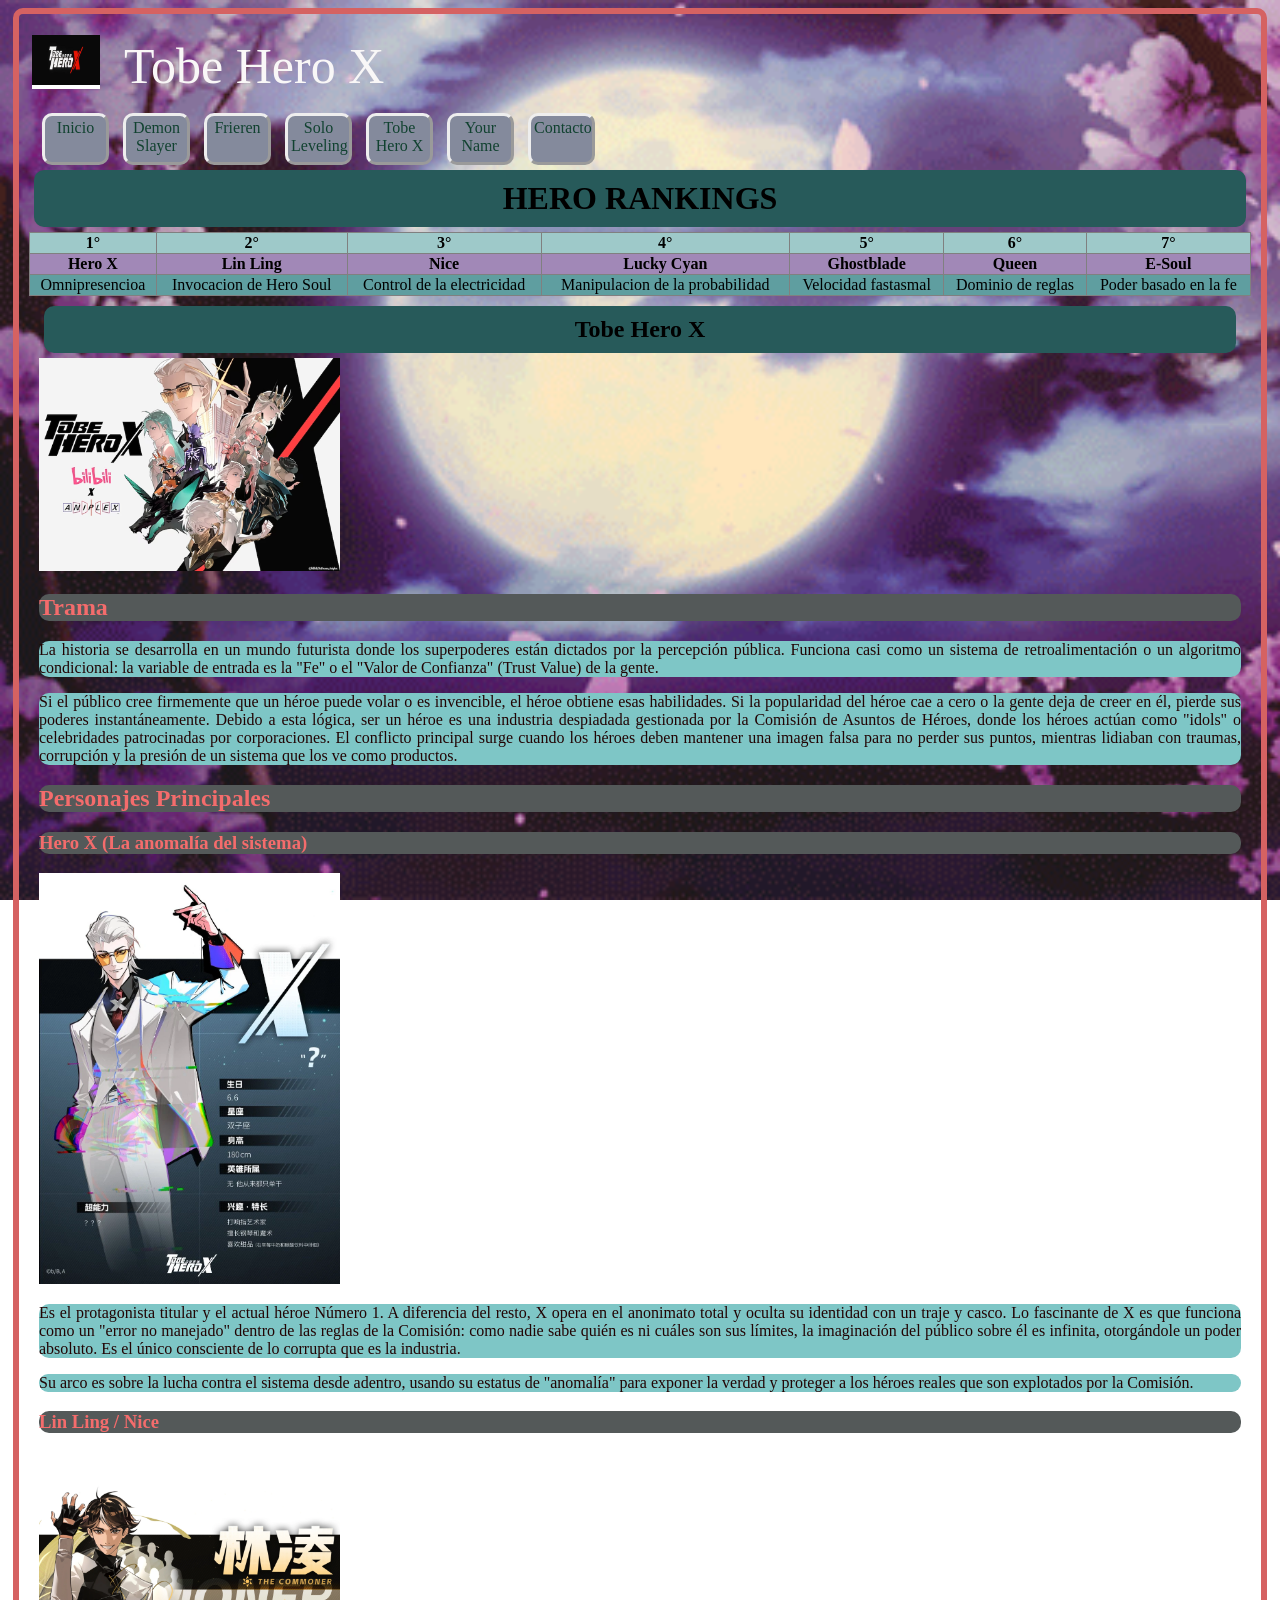
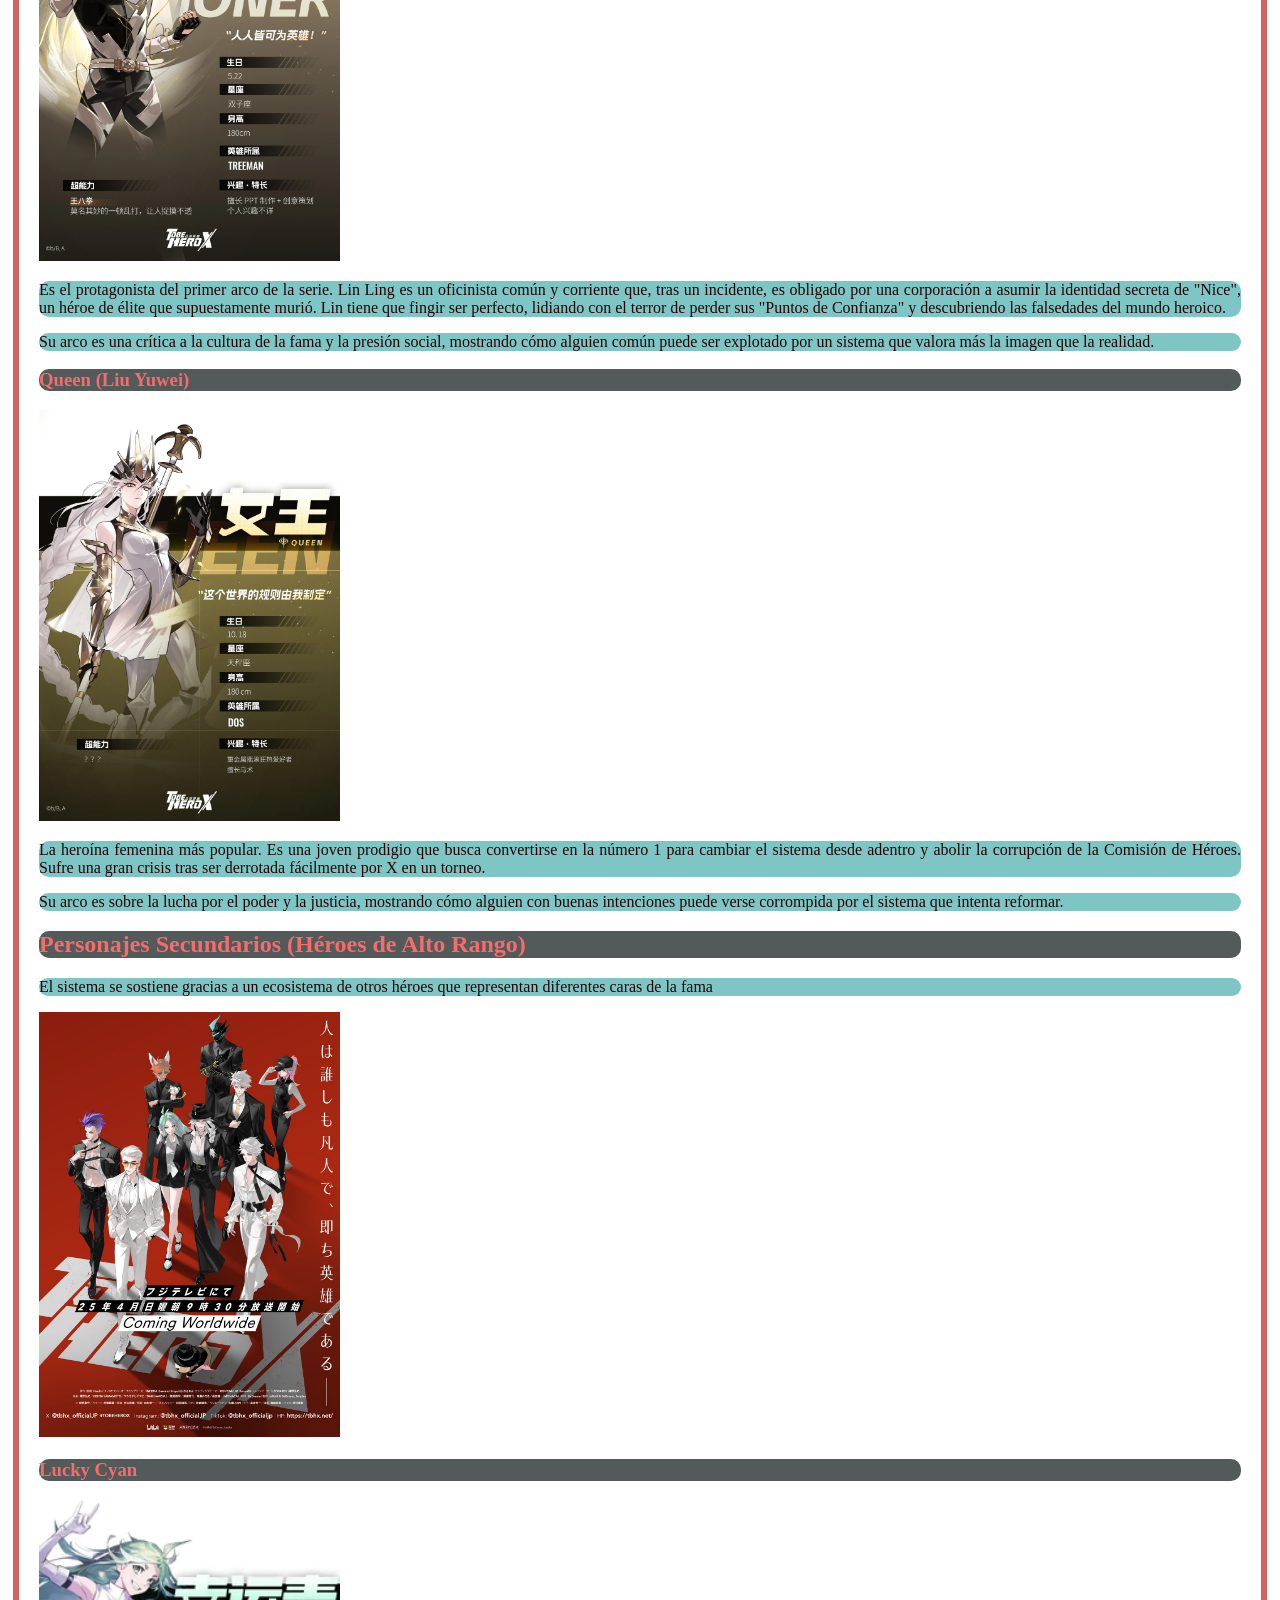
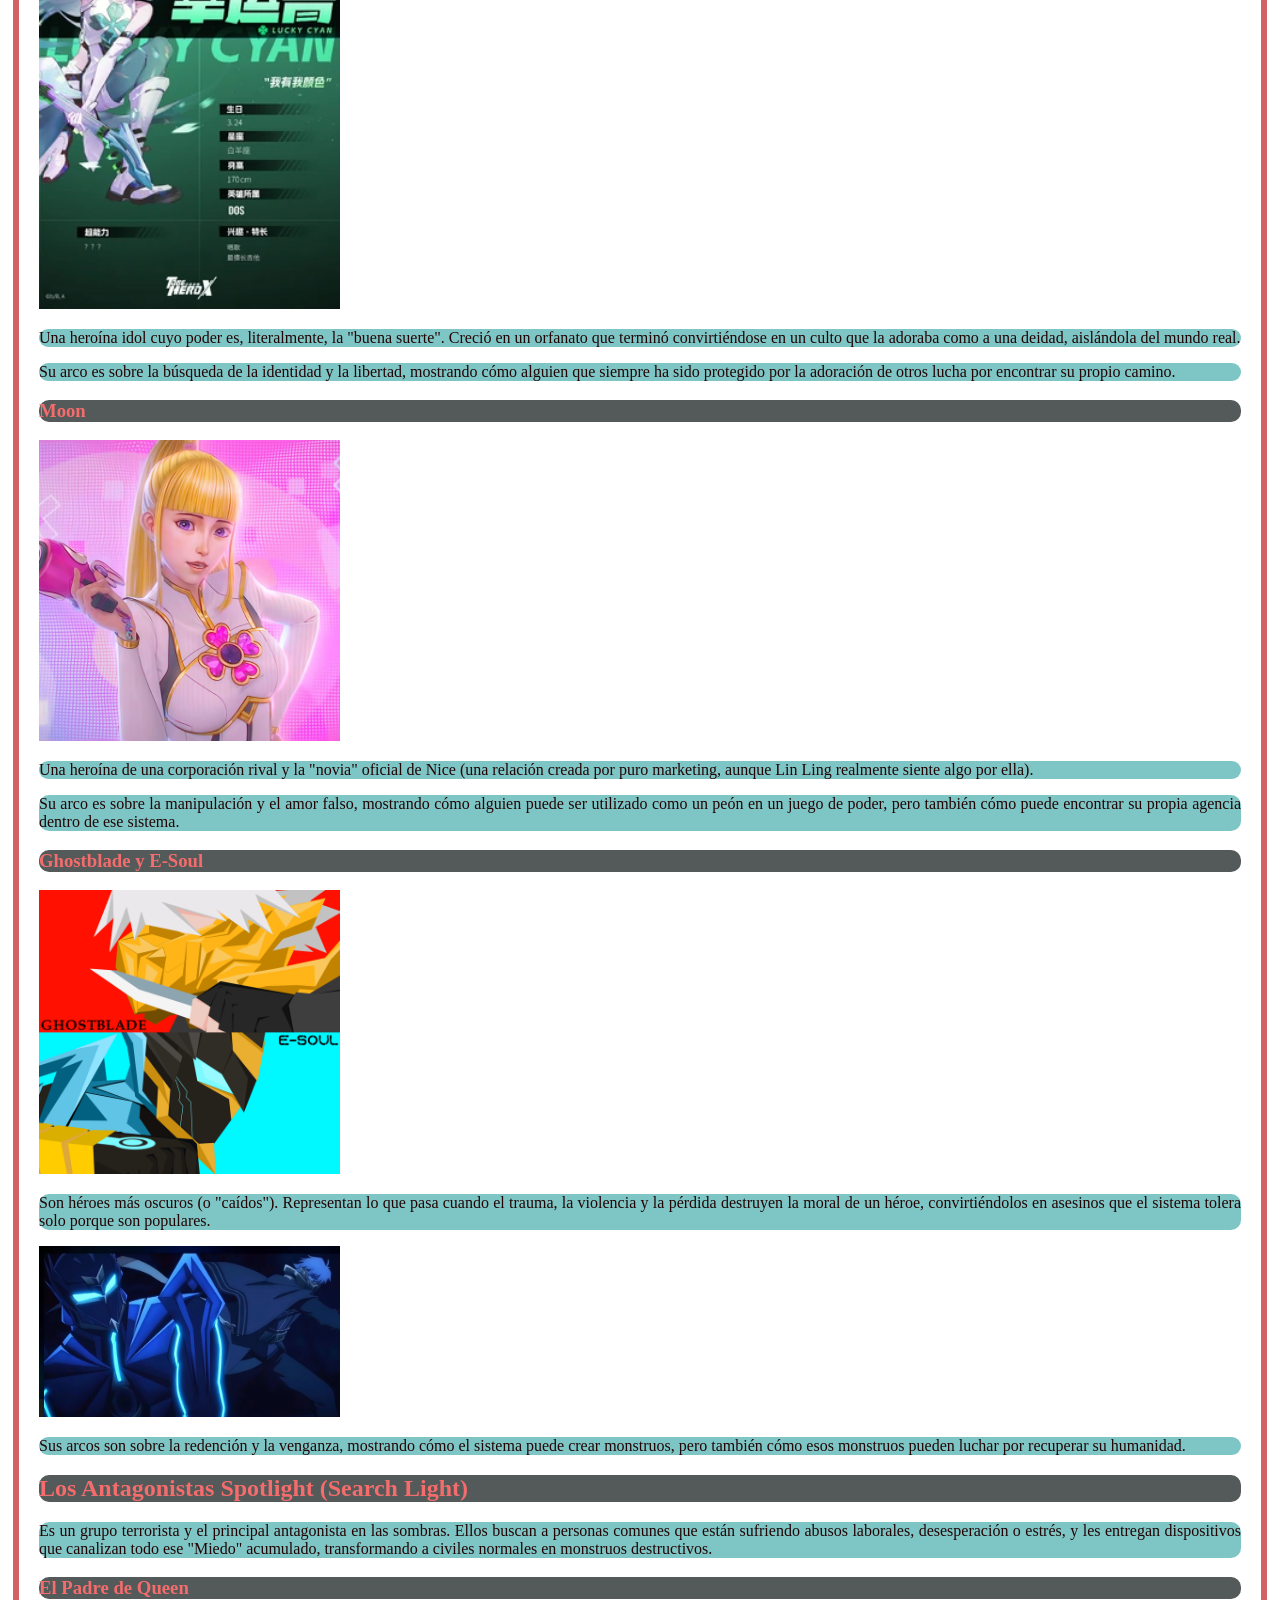
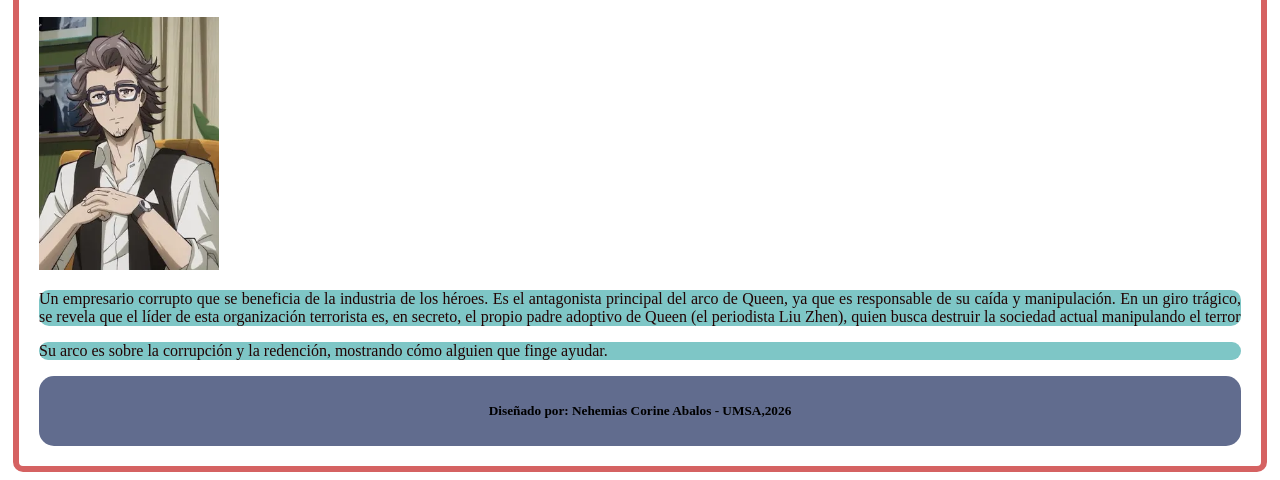
<file: pag/Tobe_HeroX.html>
<!DOCTYPE html>
<html lang="en">
<head>
    <meta charset="UTF-8">
    <meta name="viewport" content="width=device-width, initial-scale=1.0">
    <title>Pagina de Anime</title>
    <link rel="stylesheet" href="../css/estilo.css">
</head>
<body>
</html>
    <div class="padre">
        <header>
            <table>
                <tr>
                    <td><div class="logo"><img src="../img/To_Be_Hero_X.jpg" alt="" height="50px" width="68px"> </div></td>
                    <td><div class="titulo">Tobe Hero X</div></td>
                </tr>
            </table>
        </header>
        <nav>
            <table>
                <tr>
                    <td><div class="caja"><a href="../index.html">Inicio</a></div></td>
                    <td><div class="caja"><a href="../pag/Demon_Slayer.html">Demon Slayer</a></div></td>
                    <td><div class="caja"><a href="../pag/Frieren.html">Frieren</a></div></td>
                    <td><div class="caja"><a href="../pag/Solo_Leveling.html">Solo Leveling</a></div></td>
                    <td><div class="caja"><a href="#">Tobe Hero X</a></div></td>
                    <td><div class="caja"><a href="../pag/Your_Name.html">Your Name</a></div></td>
                    <td><div class="caja"><a href="../pag/Contacto.html">Contacto</a></div></td>
                </tr>
            </table>
        </nav>
        <h1 class="sub">HERO RANKINGS</h1>
        <table border="1px" style="border-collapse: collapse; width: 100%; text-align: center;">
                <thead>
                    <tr style="background-color: rgb(158, 201, 201);font-weight: bold;">
                        <th>1°</th>
                        <td>2°</td>
                        <td>3°</td>
                        <td>4°</td>
                        <td>5°</td>
                        <td>6°</td>
                        <td>7°</td>
                    </tr>
                </thead>
                <body>
                    <tr style="background-color: rgb(161, 136, 183);font-weight: bold;">
                        <th>Hero X</th>
                        <td>Lin Ling</td>
                        <td>Nice</td>
                        <td>Lucky Cyan</td>
                        <td>Ghostblade</td>
                        <td>Queen</td>
                        <td>E-Soul</td>
                    </tr>
                </body>
                <body>
                    <tr style="background-color: cadetblue;">
                        <td>Omnipresencioa</td>
                        <td>Invocacion de Hero Soul</td>
                        <td>Control de la electricidad</td>
                        <td>Manipulacion de la probabilidad</td>
                        <td>Velocidad fastasmal</td>
                        <td>Dominio de reglas</td>
                        <td>Poder basado en la fe</td>
                    </tr>
                </body>
            </table>
        <section>
            <h1 class="sub">Tobe Hero X</h1>
            <img src="../img/45090.png" alt="" height="25%" width="25%">
            <h2 class="tex">Trama</h2>
            <p class="texto">La historia se desarrolla en un mundo futurista donde los superpoderes están dictados por la percepción pública. Funciona casi como un sistema de retroalimentación o un algoritmo condicional: la variable de entrada es la "Fe" o el "Valor de Confianza" (Trust Value) de la gente.</p>
            <p class="texto">Si el público cree firmemente que un héroe puede volar o es invencible, el héroe obtiene esas habilidades.
                Si la popularidad del héroe cae a cero o la gente deja de creer en él, pierde sus poderes instantáneamente.
                Debido a esta lógica, ser un héroe es una industria despiadada gestionada por la Comisión de Asuntos de Héroes, donde los héroes actúan como "idols" o celebridades patrocinadas por corporaciones. El conflicto principal surge cuando los héroes deben mantener una imagen falsa para no perder sus puntos, mientras lidiaban con traumas, corrupción y la presión de un sistema que los ve como productos.
            </p>
            <h2 class="tex">Personajes Principales</h2>
            <h3 class="tex">Hero X (La anomalía del sistema)</h3>
            <img src="../img/45091.webp" alt="" height="25%" width="25%">
            <p class="texto">Es el protagonista titular y el actual héroe Número 1. A diferencia del resto, X opera en el anonimato total y oculta su identidad con un traje y casco. Lo fascinante de X es que funciona como un "error no manejado" dentro de las reglas de la Comisión: como nadie sabe quién es ni cuáles son sus límites, la imaginación del público sobre él es infinita, otorgándole un poder absoluto. Es el único consciente de lo corrupta que es la industria.</p>
                <p class="texto">Su arco es sobre la lucha contra el sistema desde adentro, usando su estatus de "anomalía" para exponer la verdad y proteger a los héroes reales que son explotados por la Comisión.</p>
            <h3 class="tex">Lin Ling / Nice</h3>
            <img src="../img/45092.webp" alt="" height="25%" width="25%">
            <p class="texto">Es el protagonista del primer arco de la serie. Lin Ling es un oficinista común y corriente que, tras un incidente, es obligado por una corporación a asumir la identidad secreta de "Nice", un héroe de élite que supuestamente murió. Lin tiene que fingir ser perfecto, lidiando con el terror de perder sus "Puntos de Confianza" y descubriendo las falsedades del mundo heroico.</p>
                <p class="texto">Su arco es una crítica a la cultura de la fama y la presión social, mostrando cómo alguien común puede ser explotado por un sistema que valora más la imagen que la realidad.</p>
            <h3 class="tex">Queen (Liu Yuwei)</h3>
            <img src="../img/45093.webp" alt="" height="25%" width="25%">
            <p class="texto">La heroína femenina más popular. Es una joven prodigio que busca convertirse en la número 1 para cambiar el sistema desde adentro y abolir la corrupción de la Comisión de Héroes. Sufre una gran crisis tras ser derrotada fácilmente por X en un torneo.</p>
            <p class="texto">Su arco es sobre la lucha por el poder y la justicia, mostrando cómo alguien con buenas intenciones puede verse corrompida por el sistema que intenta reformar.</p>
            <h2 class="tex">Personajes Secundarios (Héroes de Alto Rango)</h2>
            <p class="texto">El sistema se sostiene gracias a un ecosistema de otros héroes que representan diferentes caras de la fama</p>
            <img src="../img/45094.jpg" alt="" height="25%" width="25%">
            <h3 class="tex">Lucky Cyan</h3>
            <img src="../img/45095.webp" alt="" height="25%" width="25%">
            <p class="texto">Una heroína idol cuyo poder es, literalmente, la "buena suerte". Creció en un orfanato que terminó convirtiéndose en un culto que la adoraba como a una deidad, aislándola del mundo real.</p>
            <p class="texto">Su arco es sobre la búsqueda de la identidad y la libertad, mostrando cómo alguien que siempre ha sido protegido por la adoración de otros lucha por encontrar su propio camino.</p>
            <h3 class="tex">Moon</h3>
            <img src="../img/45096.jpg" alt="" height="25%" width="25%">
            <p class="texto">Una heroína de una corporación rival y la "novia" oficial de Nice (una relación creada por puro marketing, aunque Lin Ling realmente siente algo por ella).</p>
            <p class="texto">Su arco es sobre la manipulación y el amor falso, mostrando cómo alguien puede ser utilizado como un peón en un juego de poder, pero también cómo puede encontrar su propia agencia dentro de ese sistema.</p>
            <h3 class="tex">Ghostblade y E-Soul</h3>
            <img src="../img/45097.png" alt="" height="25%" width="25%">
            <p class="texto">Son héroes más oscuros (o "caídos"). Representan lo que pasa cuando el trauma, la violencia y la pérdida destruyen la moral de un héroe, convirtiéndolos en asesinos que el sistema tolera solo porque son populares.</p>
            <img src="../img/45101.jpg" alt="" height="25%" width="25%">
            <p class="texto">Sus arcos son sobre la redención y la venganza, mostrando cómo el sistema puede crear monstruos, pero también cómo esos monstruos pueden luchar por recuperar su humanidad.</p>
            <h2 class="tex">Los Antagonistas Spotlight (Search Light)</h2>
            <p class="texto">Es un grupo terrorista y el principal antagonista en las sombras. Ellos buscan a personas comunes que están sufriendo abusos laborales, desesperación o estrés, y les entregan dispositivos que canalizan todo ese "Miedo" acumulado, transformando a civiles normales en monstruos destructivos.</p>
            <h3 class="tex">El Padre de Queen</h3>
            <img src="../img/45102.webp" alt="" height="25%" width="15%">
            <p class="texto">Un empresario corrupto que se beneficia de la industria de los héroes. Es el antagonista principal del arco de Queen, ya que es responsable de su caída y manipulación.
                En un giro trágico, se revela que el líder de esta organización terrorista es, en secreto, el propio padre adoptivo de Queen (el periodista Liu Zhen), quien busca destruir la sociedad actual manipulando el terror
            </p>
            <p class="texto">Su arco es sobre la corrupción y la redención, mostrando cómo alguien que finge ayudar.
        </section>
        
        <footer>
            <h5>Diseñado por: Nehemias Corine Abalos - UMSA,2026</h5>
        </footer>
    </div>
</body>
</html>
</file>
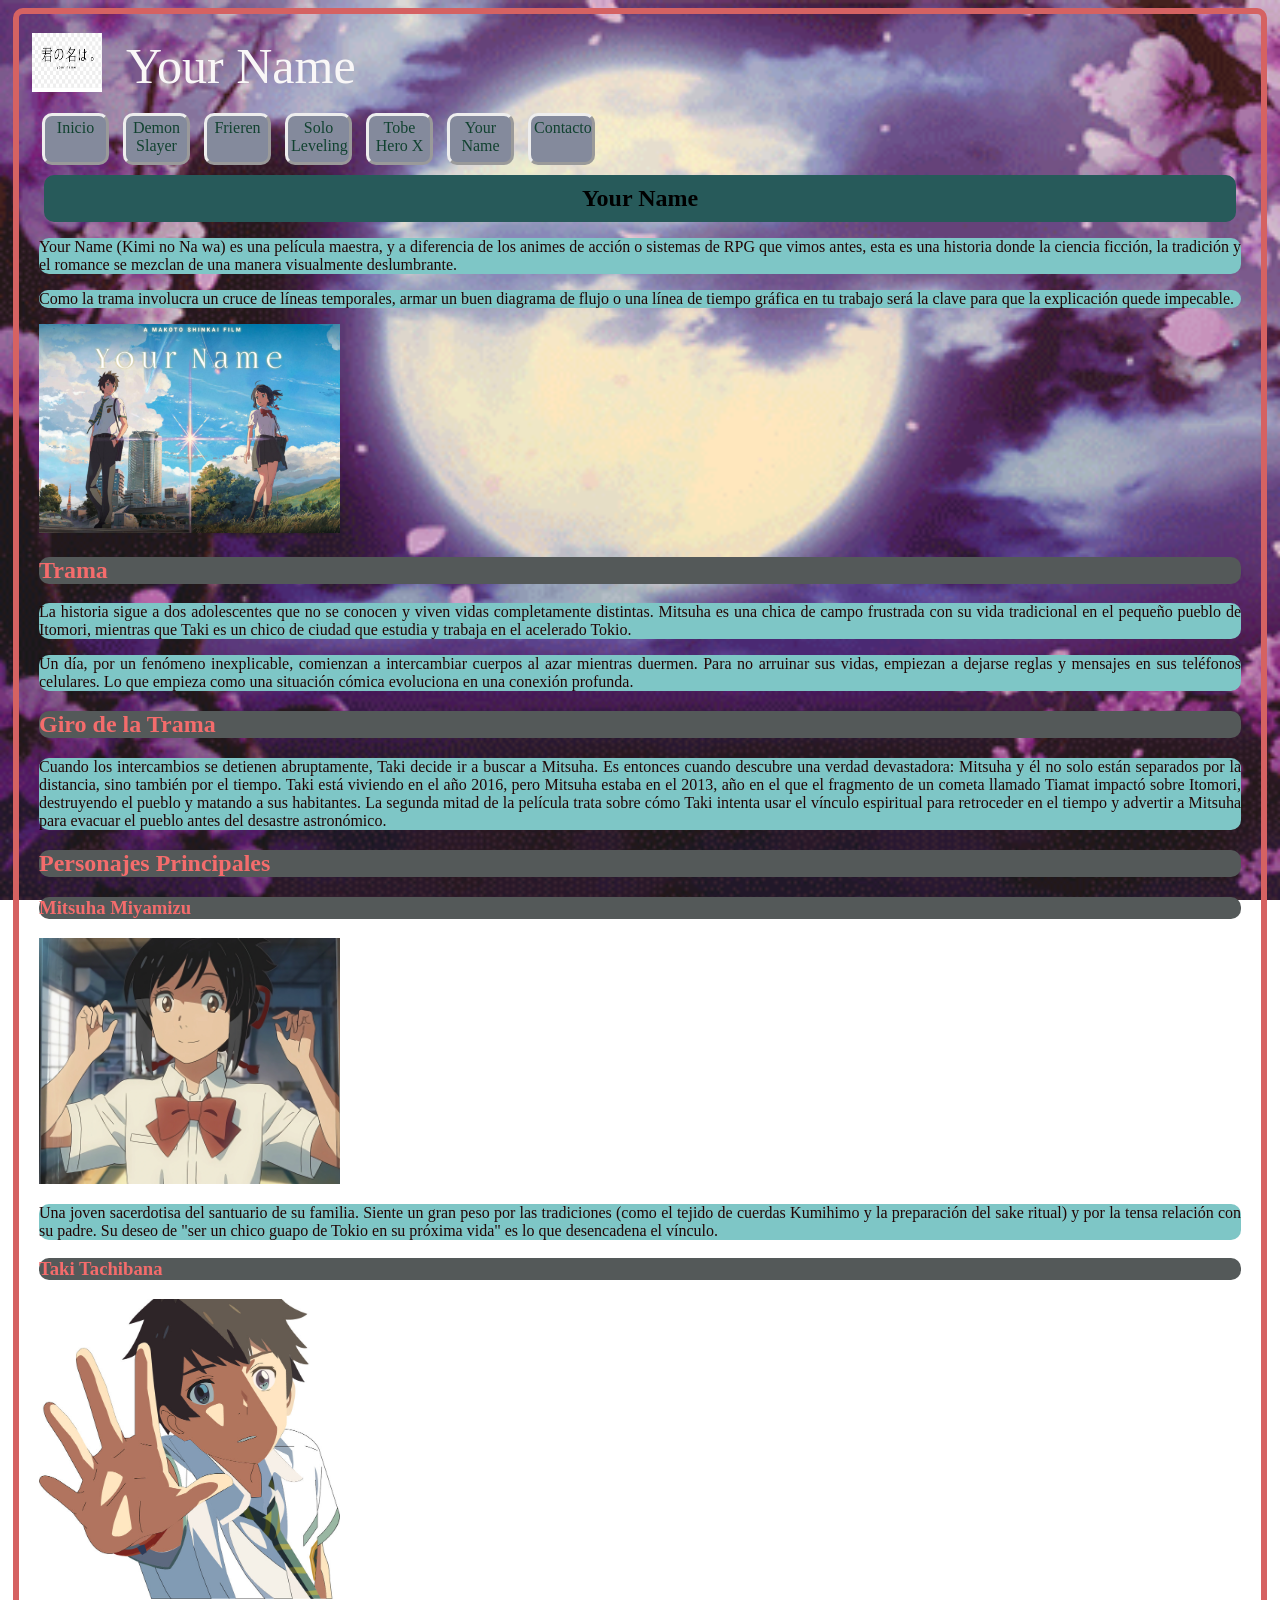
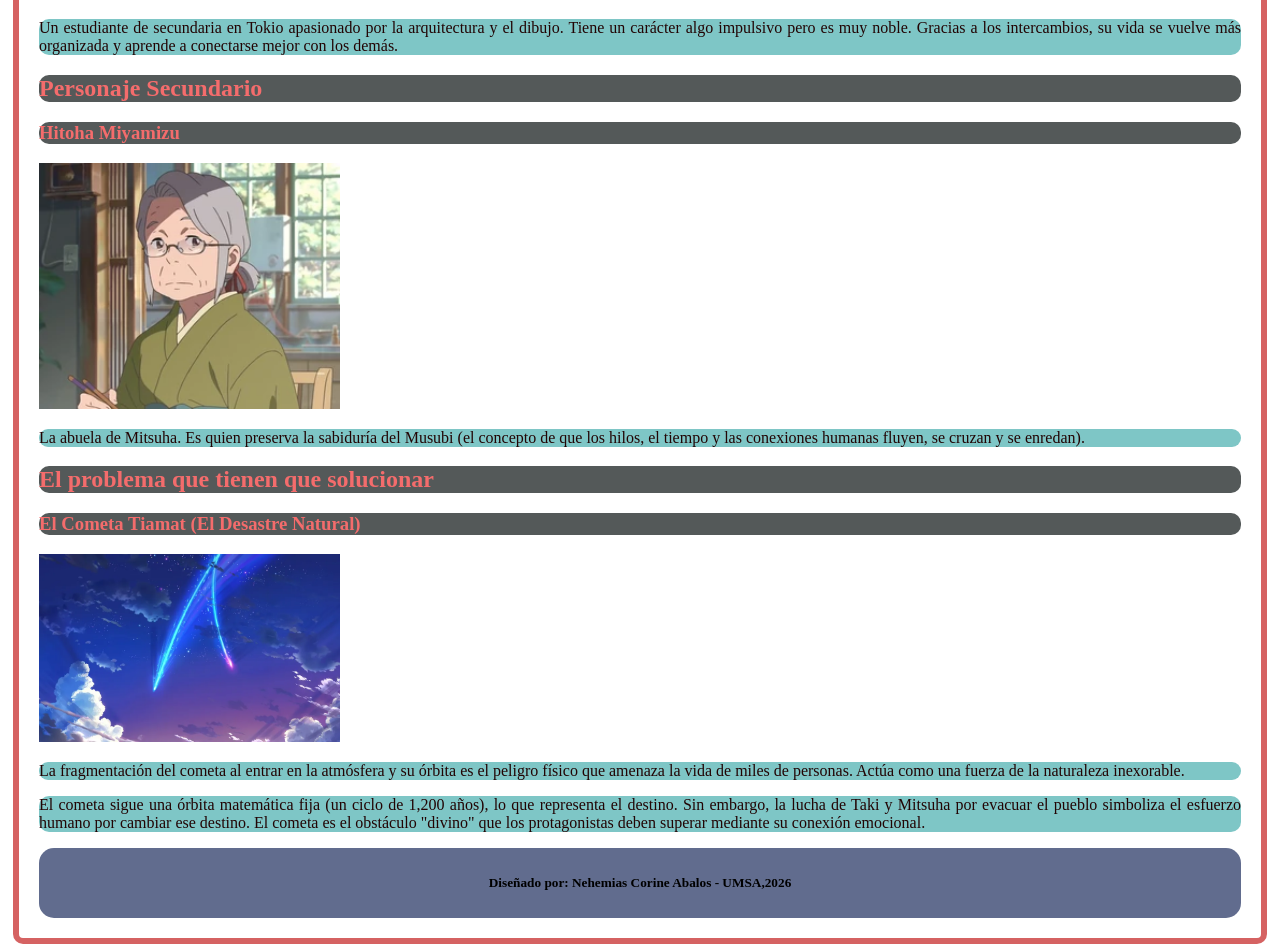
<file: pag/Your_Name.html>
<!DOCTYPE html>
<html lang="en">
<head>
    <meta charset="UTF-8">
    <meta name="viewport" content="width=device-width, initial-scale=1.0">
    <title>Pagina de Anime</title>
    <link rel="stylesheet" href="../css/estilo.css">
</head>
<body>
</html>
    <div class="padre">
        <header>
            <table>
                <tr>
                    <td><div class="logo"><img src="../img/45121.png" alt="" height="55px" width="70px"> </div></td>
                    <td><div class="titulo">Your Name</div></td>
                </tr>
            </table>
        </header>
        <nav>
            <table>
                <tr>
                    <td><div class="caja"><a href="../index.html">Inicio</a></div></td>
                    <td><div class="caja"><a href="../pag/Demon_Slayer.html">Demon Slayer</a></div></td>
                    <td><div class="caja"><a href="../pag/Frieren.html">Frieren</a></div></td>
                    <td><div class="caja"><a href="../pag/Solo_Leveling.html">Solo Leveling</a></div></td>
                    <td><div class="caja"><a href="../pag/Tobe_HeroX.html">Tobe Hero X</a></div></td>
                    <td><div class="caja"><a href="#">Your Name</a></div></td>
                    <td><div class="caja"><a href="../pag/Contacto.html">Contacto</a></div></td>
                </tr>
            </table>
        </nav>
        <section>
            <h1 class="sub">Your Name</h1>
            <p class="texto">Your Name (Kimi no Na wa) es una película maestra, y a diferencia de los animes de acción o sistemas de RPG que vimos antes, esta es una historia donde la ciencia ficción, la tradición y el romance se mezclan de una manera visualmente deslumbrante.</p>
            <p class="texto">Como la trama involucra un cruce de líneas temporales, armar un buen diagrama de flujo o una línea de tiempo gráfica en tu trabajo será la clave para que la explicación quede impecable.</p>
            <img src="../img/45122.png" alt="" height="25%" width="25%">
            <h2 class="tex">Trama</h2>
            <p class="texto">La historia sigue a dos adolescentes que no se conocen y viven vidas completamente distintas. Mitsuha es una chica de campo frustrada con su vida tradicional en el pequeño pueblo de Itomori, mientras que Taki es un chico de ciudad que estudia y trabaja en el acelerado Tokio.</p>
            <p class="texto">Un día, por un fenómeno inexplicable, comienzan a intercambiar cuerpos al azar mientras duermen. Para no arruinar sus vidas, empiezan a dejarse reglas y mensajes en sus teléfonos celulares. Lo que empieza como una situación cómica evoluciona en una conexión profunda.</p>
            <h2 class="tex">Giro de la Trama</h2>
            <p class="texto">Cuando los intercambios se detienen abruptamente, Taki decide ir a buscar a Mitsuha. Es entonces cuando descubre una verdad devastadora: Mitsuha y él no solo están separados por la distancia, sino también por el tiempo. Taki está viviendo en el año 2016, pero Mitsuha estaba en el 2013, año en el que el fragmento de un cometa llamado Tiamat impactó sobre Itomori, destruyendo el pueblo y matando a sus habitantes. La segunda mitad de la película trata sobre cómo Taki intenta usar el vínculo espiritual para retroceder en el tiempo y advertir a Mitsuha para evacuar el pueblo antes del desastre astronómico.</p>
            <h2 class="tex">Personajes Principales</h2>
            <h3 class="tex">Mitsuha Miyamizu</h3>
            <img src="../img/45123.webp" alt="" height="25%" width="25%">
            <p class="texto">Una joven sacerdotisa del santuario de su familia. Siente un gran peso por las tradiciones (como el tejido de cuerdas Kumihimo y la preparación del sake ritual) y por la tensa relación con su padre. Su deseo de "ser un chico guapo de Tokio en su próxima vida" es lo que desencadena el vínculo.</p>
            <h3 class="tex">Taki Tachibana</h3>
            <img src="../img/45131.jpg" alt="" height="25%" width="25%">
            <p class="texto">Un estudiante de secundaria en Tokio apasionado por la arquitectura y el dibujo. Tiene un carácter algo impulsivo pero es muy noble. Gracias a los intercambios, su vida se vuelve más organizada y aprende a conectarse mejor con los demás.</p>
            <h2 class="tex">Personaje Secundario</h2>
            <h3 class="tex">Hitoha Miyamizu</h3>
            <img src="../img/45134.webp" alt="" height="25%" width="25%">
            <p class="texto">La abuela de Mitsuha. Es quien preserva la sabiduría del Musubi (el concepto de que los hilos, el tiempo y las conexiones humanas fluyen, se cruzan y se enredan).</p>
            <h2 class="tex">El problema que tienen que solucionar</h2>
            <h3 class="tex">El Cometa Tiamat (El Desastre Natural)</h3>
            <img src="../img/45137.webp" alt="" height="25%" width="25%">
            <p class="texto">La fragmentación del cometa al entrar en la atmósfera y su órbita es el peligro físico que amenaza la vida de miles de personas. Actúa como una fuerza de la naturaleza inexorable.</p>
            <p class="texto">El cometa sigue una órbita matemática fija (un ciclo de 1,200 años), lo que representa el destino. Sin embargo, la lucha de Taki y Mitsuha por evacuar el pueblo simboliza el esfuerzo humano por cambiar ese destino. El cometa es el obstáculo "divino" que los protagonistas deben superar mediante su conexión emocional.</p>
        
        </section>
        <footer>
            <h5>Diseñado por: Nehemias Corine Abalos - UMSA,2026</h5>
        </footer>
    </div>
</body>
</html>
</file>
<file: css/estilo.css>
body{
    background-image: url(../img/95ce8b70390888b52ffd3574bf9bc160.gif);
    background-position: center;
    background-repeat: no-repeat;
    background-size: cover;
    background-attachment: fixed;
}
.padre{
    
    padding: 10px;
    margin: 5px;
    border: 6px solid rgb(213, 98, 98);
    border-radius: 10px;
    
}
.logo{
    background-color: rgb(255, 255, 255);
    text-overflow: ellipsis;
}
.titulo{
    width: 100%;
    height: 50px;
    color: rgb(249, 247, 247);
    font-size: 50px;
    font-family: Georgia;
    text-align: center;
    padding: 5px;
    text-decoration: none;
    margin: 5px;
}
.sub{
    background-color: rgb(39, 90, 90);
    text-align: center;
    margin: 5px;
    padding: 10px;
    border-radius: 10px;
}
.texto{
    background-color: rgb(126, 198, 198);
    color: rgb(34, 4, 4);
    border-radius: 10px;
}
.tex{
    background-color: rgb(84, 89, 89);
    color: rgb(244, 108, 108);
    border-radius: 10px;
    
}
nav{
    width: 100%;
    height: 60px;
    
    margin: 5px;
}
.caja{
    width: 55px;
    height: 40px;
    border-style: outset;
    border-radius: 10px;
    background-color: rgb(132, 138, 156);
    text-align: center;
    text-decoration: none;
    padding: 3px;
    margin: 5px;
}
a{
    text-decoration: none;
    color: rgb(17, 66, 48);
}
section{
    
    margin: 10px;
    text-align: justify;
}
footer{
    background-color: rgb(97, 108, 142);
    text-align: center;
    margin: 10px;
    padding: 5px;
    border-radius: 15px;
}
</file>
